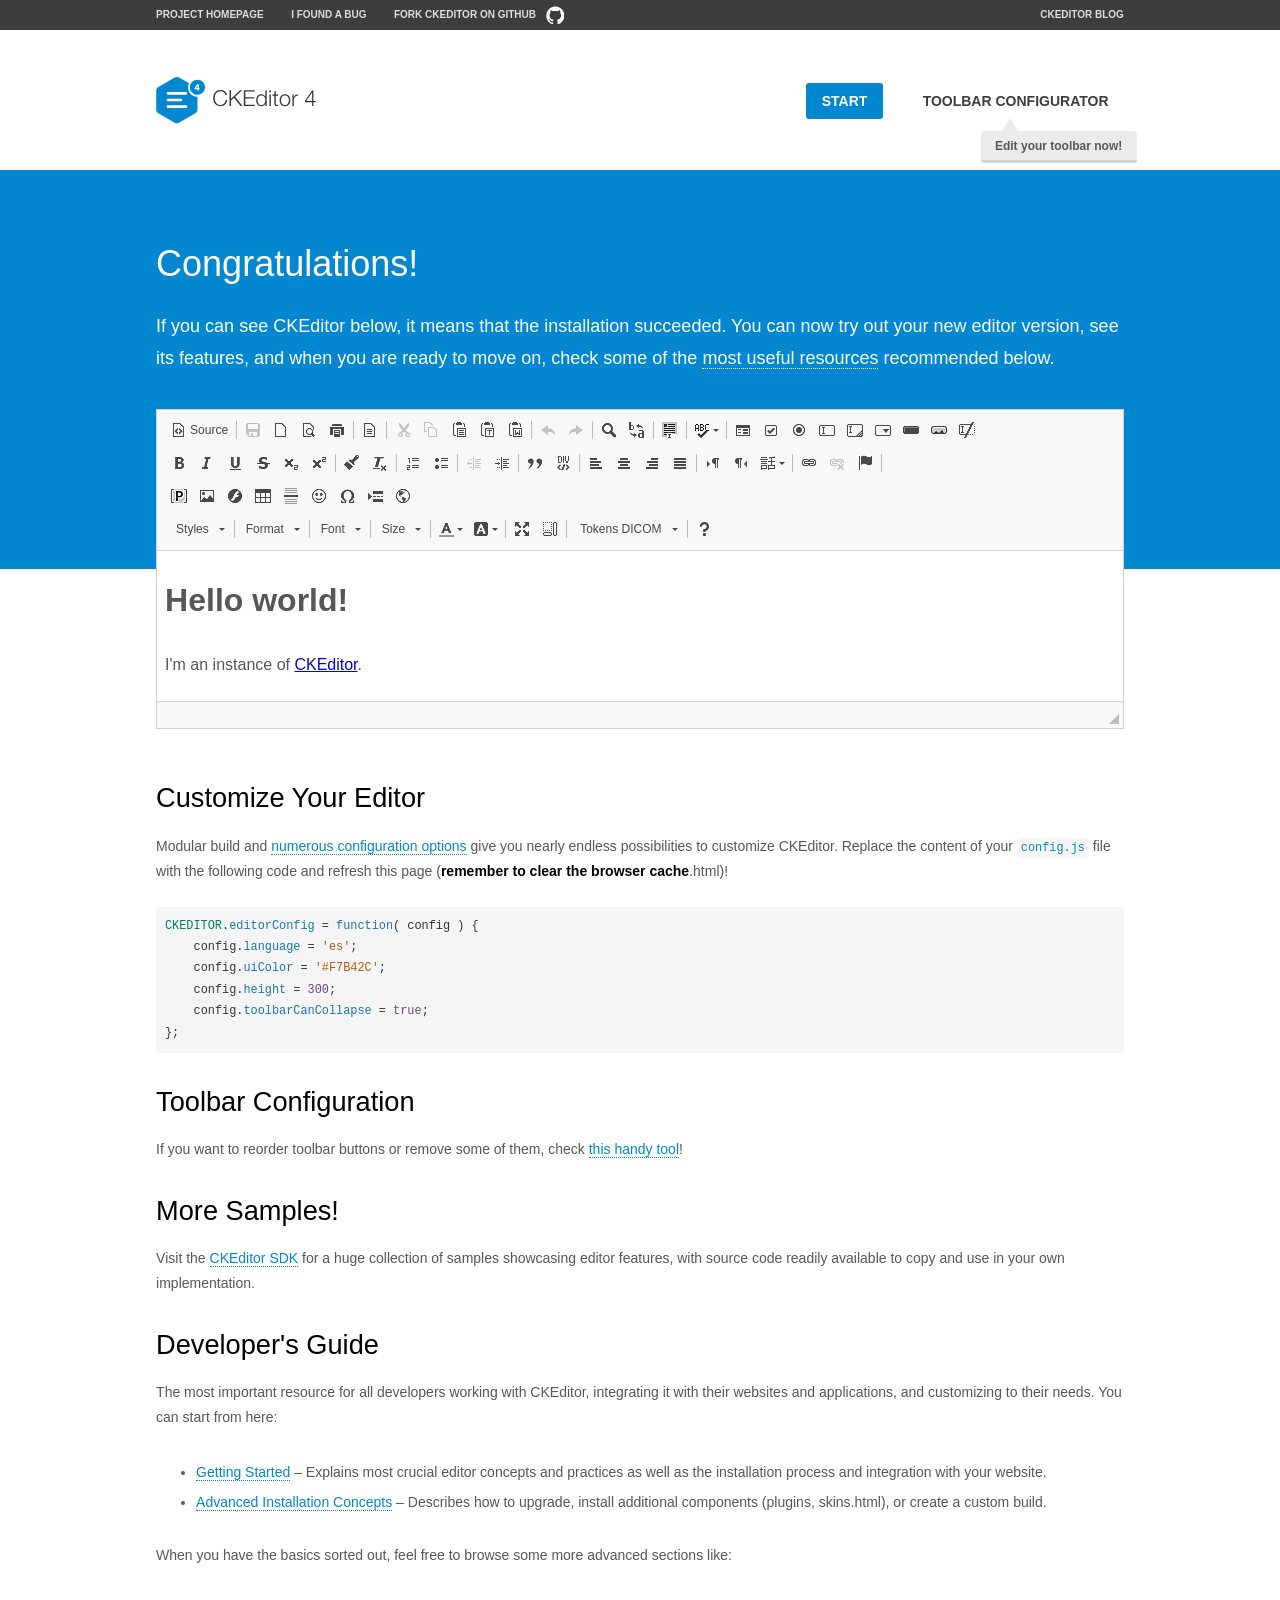
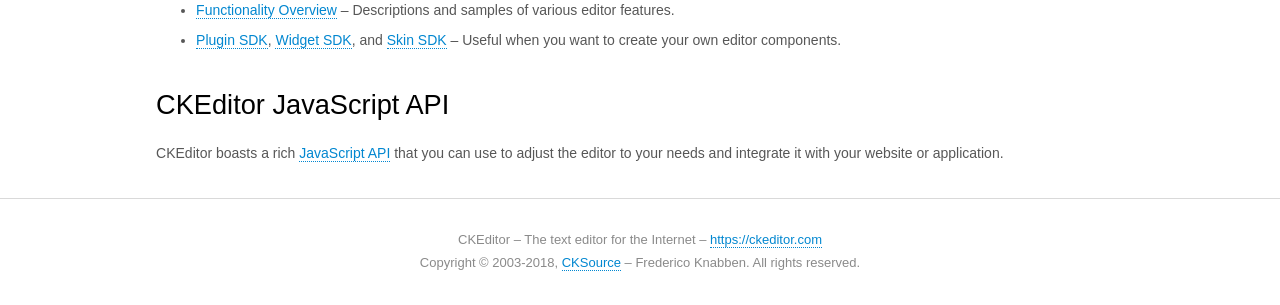
<file: front_ifood/src/assets/ckeditor/samples/index.html>
<!DOCTYPE html>
<html>
<head>
	<meta charset="utf-8">
	<title>CKEditor Sample</title>
	<script src="../ckeditor.js"></script>
	<script src="js/sample.js"></script>
	<link rel="stylesheet" href="css/samples.css">
	<link rel="stylesheet" href="toolbarconfigurator/lib/codemirror/neo.css">
</head>
<body id="main">

<nav class="navigation-a">
	<div class="grid-container">
		<ul class="navigation-a-left grid-width-70">
			<li><a href="https://ckeditor.com/ckeditor-4/">Project Homepage</a></li>
			<li><a href="https://github.com/ckeditor/ckeditor-dev/issues">I found a bug</a></li>
			<li><a href="https://github.com/ckeditor/ckeditor-dev" class="icon-pos-right icon-navigation-a-github">Fork CKEditor on GitHub</a></li>
		</ul>
		<ul class="navigation-a-right grid-width-30">
			<li><a href="https://ckeditor.com/blog/">CKEditor Blog</a></li>
		</ul>
	</div>
</nav>

<header class="header-a">
	<div class="grid-container">
		<h1 class="header-a-logo grid-width-30">
			<a href="index.html"><img src="img/logo.svg" onerror="this.src='img/logo.png'; this.onerror=null;" alt="CKEditor Sample"></a>
		</h1>

		<nav class="navigation-b grid-width-70">
			<ul>
				<li><a href="index.html" class="button-a button-a-background">Start</a></li>
				<li><a href="toolbarconfigurator/index.html" class="button-a">Toolbar configurator <span class="balloon-a balloon-a-nw">Edit your toolbar now!</span></a></li>
			</ul>
		</nav>
	</div>
</header>

<main>
	<div class="adjoined-top">
		<div class="grid-container">
			<div class="content grid-width-100">
				<h1>Congratulations!</h1>
				<p>
					If you can see CKEditor below, it means that the installation succeeded.
					You can now try out your new editor version, see its features, and when you are ready to move on, check some of the <a href="#sample-customize">most useful resources</a> recommended below.
				</p>
			</div>
		</div>
	</div>
	<div class="adjoined-bottom">
		<div class="grid-container">
			<div class="grid-width-100">
				<div id="editor">
					<h1>Hello world!</h1>
					<p>I'm an instance of <a href="https://ckeditor.com">CKEditor</a>.</p>
				</div>
			</div>
		</div>
	</div>

	<div class="grid-container">
		<div class="content grid-width-100">
			<section id="sample-customize">
				<h2>Customize Your Editor</h2>
				<p>Modular build and <a href="https://ckeditor.com/docs/ckeditor4/latest/guide/dev_configuration.html">numerous configuration options</a> give you nearly endless possibilities to customize CKEditor. Replace the content of your <code><a href="../config.js">config.js</a></code> file with the following code and refresh this page (<strong>remember to clear the browser cache</strong>.html)!</p>
		<pre class="cm-s-neo CodeMirror"><code><span style="padding-right: 0.1px;"><span class="cm-variable">CKEDITOR</span>.<span class="cm-property">editorConfig</span> <span class="cm-operator">=</span> <span class="cm-keyword">function</span>( <span class="cm-def">config</span> ) {</span>
<span style="padding-right: 0.1px;"><span class="cm-tab">	</span><span class="cm-variable-2">config</span>.<span class="cm-property">language</span> <span class="cm-operator">=</span> <span class="cm-string">'es'</span>;</span>
<span style="padding-right: 0.1px;"><span class="cm-tab">	</span><span class="cm-variable-2">config</span>.<span class="cm-property">uiColor</span> <span class="cm-operator">=</span> <span class="cm-string">'#F7B42C'</span>;</span>
<span style="padding-right: 0.1px;"><span class="cm-tab">	</span><span class="cm-variable-2">config</span>.<span class="cm-property">height</span> <span class="cm-operator">=</span> <span class="cm-number">300</span>;</span>
<span style="padding-right: 0.1px;"><span class="cm-tab">	</span><span class="cm-variable-2">config</span>.<span class="cm-property">toolbarCanCollapse</span> <span class="cm-operator">=</span> <span class="cm-atom">true</span>;</span>
<span style="padding-right: 0.1px;">};</span></code></pre>
			</section>

			<section>
				<h2>Toolbar Configuration</h2>
				<p>If you want to reorder toolbar buttons or remove some of them, check <a href="toolbarconfigurator/index.html">this handy tool</a>!</p>
			</section>

			<section>
				<h2>More Samples!</h2>
				<p>Visit the <a href="https://sdk.ckeditor.com">CKEditor SDK</a> for a huge collection of samples showcasing editor features, with source code readily available to copy and use in your own implementation.</p>
			</section>

			<section>
				<h2>Developer's Guide</h2>
				<p>The most important resource for all developers working with CKEditor, integrating it with their websites and applications, and customizing to their needs. You can start from here:</p>
				<ul>
					<li><a href="https://ckeditor.com/docs/ckeditor4/latest/guide/dev_installation.html">Getting Started</a> &ndash; Explains most crucial editor concepts and practices as well as the installation process and integration with your website.</li>
					<li><a href="https://ckeditor.com/docs/ckeditor4/latest/guide/dev_advanced_installation.html">Advanced Installation Concepts</a> &ndash; Describes how to upgrade, install additional components (plugins, skins.html), or create a custom build.</li>
				</ul>
					<p>When you have the basics sorted out, feel free to browse some more advanced sections like:</p>
				<ul>
					<li><a href="https://ckeditor.com/docs/ckeditor4/latest/guide/dev_features.html">Functionality Overview</a> &ndash; Descriptions and samples of various editor features.</li>
					<li><a href="https://ckeditor.com/docs/ckeditor4/latest/guide/plugin_sdk_intro.html">Plugin SDK</a>, <a href="https://ckeditor.com/docs/ckeditor4/latest/guide/widget_sdk_intro.html">Widget SDK</a>, and <a href="https://ckeditor.com/docs/ckeditor4/latest/guide/skin_sdk_intro.html">Skin SDK</a> &ndash; Useful when you want to create your own editor components.</li>
				</ul>
			</section>

			<section>
				<h2>CKEditor JavaScript API</h2>
				<p>CKEditor boasts a rich <a href="https://ckeditor.com/docs/ckeditor4/latest/api/index.html">JavaScript API</a> that you can use to adjust the editor to your needs and integrate it with your website or application.</p>
			</section>
		</div>
	</div>
</main>

<footer class="footer-a grid-container">
	<div class="grid-container">
		<p class="grid-width-100">
			CKEditor &ndash; The text editor for the Internet &ndash; <a class="samples" href="https://ckeditor.com/">https://ckeditor.com</a>
		</p>
		<p class="grid-width-100" id="copy">
			Copyright &copy; 2003-2018, <a class="samples" href="https://cksource.com/">CKSource</a> &ndash; Frederico Knabben. All rights reserved.
		</p>
	</div>
</footer>
<script>
	initSample();
</script>

</body>
</html>
</file>
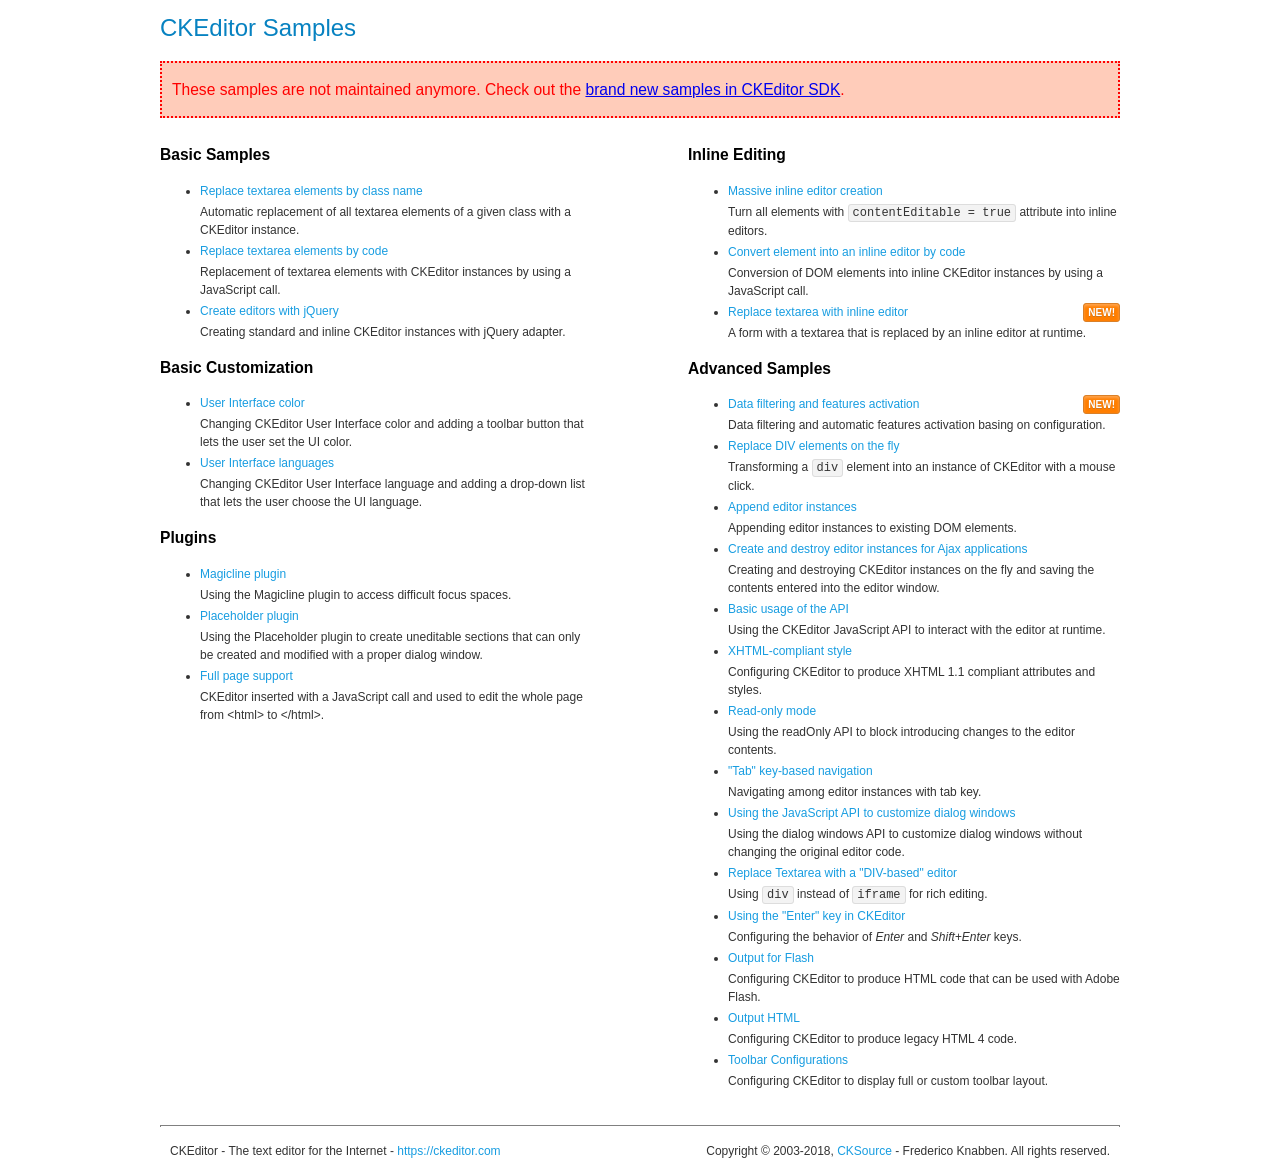
<file: front_ifood/src/assets/ckeditor/samples/old/index.html>
<!DOCTYPE html>
<html>
<head>
	<meta charset="utf-8">
	<title>CKEditor Samples</title>
	<link rel="stylesheet" href="sample.css">
</head>
<body>
	<h1 class="samples">
		CKEditor Samples
	</h1>
	<div class="warning deprecated">
		These samples are not maintained anymore. Check out the <a href="https://sdk.ckeditor.com/">brand new samples in CKEditor SDK</a>.
	</div>
	<div class="twoColumns">
		<div class="twoColumnsLeft">
			<h2 class="samples">
				Basic Samples
			</h2>
			<dl class="samples">
				<dt><a class="samples" href="replacebyclass.html">Replace textarea elements by class name</a></dt>
				<dd>Automatic replacement of all textarea elements of a given class with a CKEditor instance.</dd>

				<dt><a class="samples" href="replacebycode.html">Replace textarea elements by code</a></dt>
				<dd>Replacement of textarea elements with CKEditor instances by using a JavaScript call.</dd>

				<dt><a class="samples" href="jquery.html">Create editors with jQuery</a></dt>
				<dd>Creating standard and inline CKEditor instances with jQuery adapter.</dd>
			</dl>

			<h2 class="samples">
				Basic Customization
			</h2>
			<dl class="samples">
				<dt><a class="samples" href="uicolor.html">User Interface color</a></dt>
				<dd>Changing CKEditor User Interface color and adding a toolbar button that lets the user set the UI color.</dd>

				<dt><a class="samples" href="uilanguages.html">User Interface languages</a></dt>
				<dd>Changing CKEditor User Interface language and adding a drop-down list that lets the user choose the UI language.</dd>
			</dl>


			<h2 class="samples">Plugins</h2>
<dl class="samples">
<dt><a class="samples" href="magicline/magicline.html">Magicline plugin</a></dt>
<dd>Using the Magicline plugin to access difficult focus spaces.</dd>

<dt><a class="samples" href="placeholder/placeholder.html">Placeholder plugin</a></dt>
<dd>Using the Placeholder plugin to create uneditable sections that can only be created and modified with a proper dialog window.</dd>

<dt><a class="samples" href="wysiwygarea/fullpage.html">Full page support</a></dt>
<dd>CKEditor inserted with a JavaScript call and used to edit the whole page from &lt;html&gt; to &lt;/html&gt;.</dd>
</dl>
		</div>
		<div class="twoColumnsRight">
			<h2 class="samples">
				Inline Editing
			</h2>
			<dl class="samples">
				<dt><a class="samples" href="inlineall.html">Massive inline editor creation</a></dt>
				<dd>Turn all elements with <code>contentEditable = true</code> attribute into inline editors.</dd>

				<dt><a class="samples" href="inlinebycode.html">Convert element into an inline editor by code</a></dt>
				<dd>Conversion of DOM elements into inline CKEditor instances by using a JavaScript call.</dd>

				<dt><a class="samples" href="inlinetextarea.html">Replace textarea with inline editor</a> <span class="new">New!</span></dt>
				<dd>A form with a textarea that is replaced by an inline editor at runtime.</dd>


			</dl>

			<h2 class="samples">
				Advanced Samples
			</h2>
			<dl class="samples">
				<dt><a class="samples" href="datafiltering.html">Data filtering and features activation</a> <span class="new">New!</span></dt>
				<dd>Data filtering and automatic features activation basing on configuration.</dd>

				<dt><a class="samples" href="divreplace.html">Replace DIV elements on the fly</a></dt>
				<dd>Transforming a <code>div</code> element into an instance of CKEditor with a mouse click.</dd>

				<dt><a class="samples" href="appendto.html">Append editor instances</a></dt>
				<dd>Appending editor instances to existing DOM elements.</dd>

				<dt><a class="samples" href="ajax.html">Create and destroy editor instances for Ajax applications</a></dt>
				<dd>Creating and destroying CKEditor instances on the fly and saving the contents entered into the editor window.</dd>

				<dt><a class="samples" href="api.html">Basic usage of the API</a></dt>
				<dd>Using the CKEditor JavaScript API to interact with the editor at runtime.</dd>

				<dt><a class="samples" href="xhtmlstyle.html">XHTML-compliant style</a></dt>
				<dd>Configuring CKEditor to produce XHTML 1.1 compliant attributes and styles.</dd>

				<dt><a class="samples" href="readonly.html">Read-only mode</a></dt>
				<dd>Using the readOnly API to block introducing changes to the editor contents.</dd>

				<dt><a class="samples" href="tabindex.html">"Tab" key-based navigation</a></dt>
				<dd>Navigating among editor instances with tab key.</dd>



<dt><a class="samples" href="dialog/dialog.html">Using the JavaScript API to customize dialog windows</a></dt>
<dd>Using the dialog windows API to customize dialog windows without changing the original editor code.</dd>

<dt><a class="samples" href="divarea/divarea.html">Replace Textarea with a &quot;DIV-based&quot; editor</a></dt>
<dd>Using <code>div</code> instead of <code>iframe</code> for rich editing.</dd>

<dt><a class="samples" href="enterkey/enterkey.html">Using the &quot;Enter&quot; key in CKEditor</a></dt>
<dd>Configuring the behavior of <em>Enter</em> and <em>Shift+Enter</em> keys.</dd>

<dt><a class="samples" href="htmlwriter/outputforflash.html">Output for Flash</a></dt>
<dd>Configuring CKEditor to produce HTML code that can be used with Adobe Flash.</dd>

<dt><a class="samples" href="htmlwriter/outputhtml.html">Output HTML</a></dt>
<dd>Configuring CKEditor to produce legacy HTML 4 code.</dd>

<dt><a class="samples" href="toolbar/toolbar.html">Toolbar Configurations</a></dt>
<dd>Configuring CKEditor to display full or custom toolbar layout.</dd>

			</dl>
		</div>
	</div>
	<div id="footer">
		<hr>
		<p>
			CKEditor - The text editor for the Internet - <a class="samples" href="https://ckeditor.com/">https://ckeditor.com</a>
		</p>
		<p id="copy">
			Copyright &copy; 2003-2018, <a class="samples" href="https://cksource.com/">CKSource</a> - Frederico Knabben. All rights reserved.
		</p>
	</div>
</body>
</html>
</file>
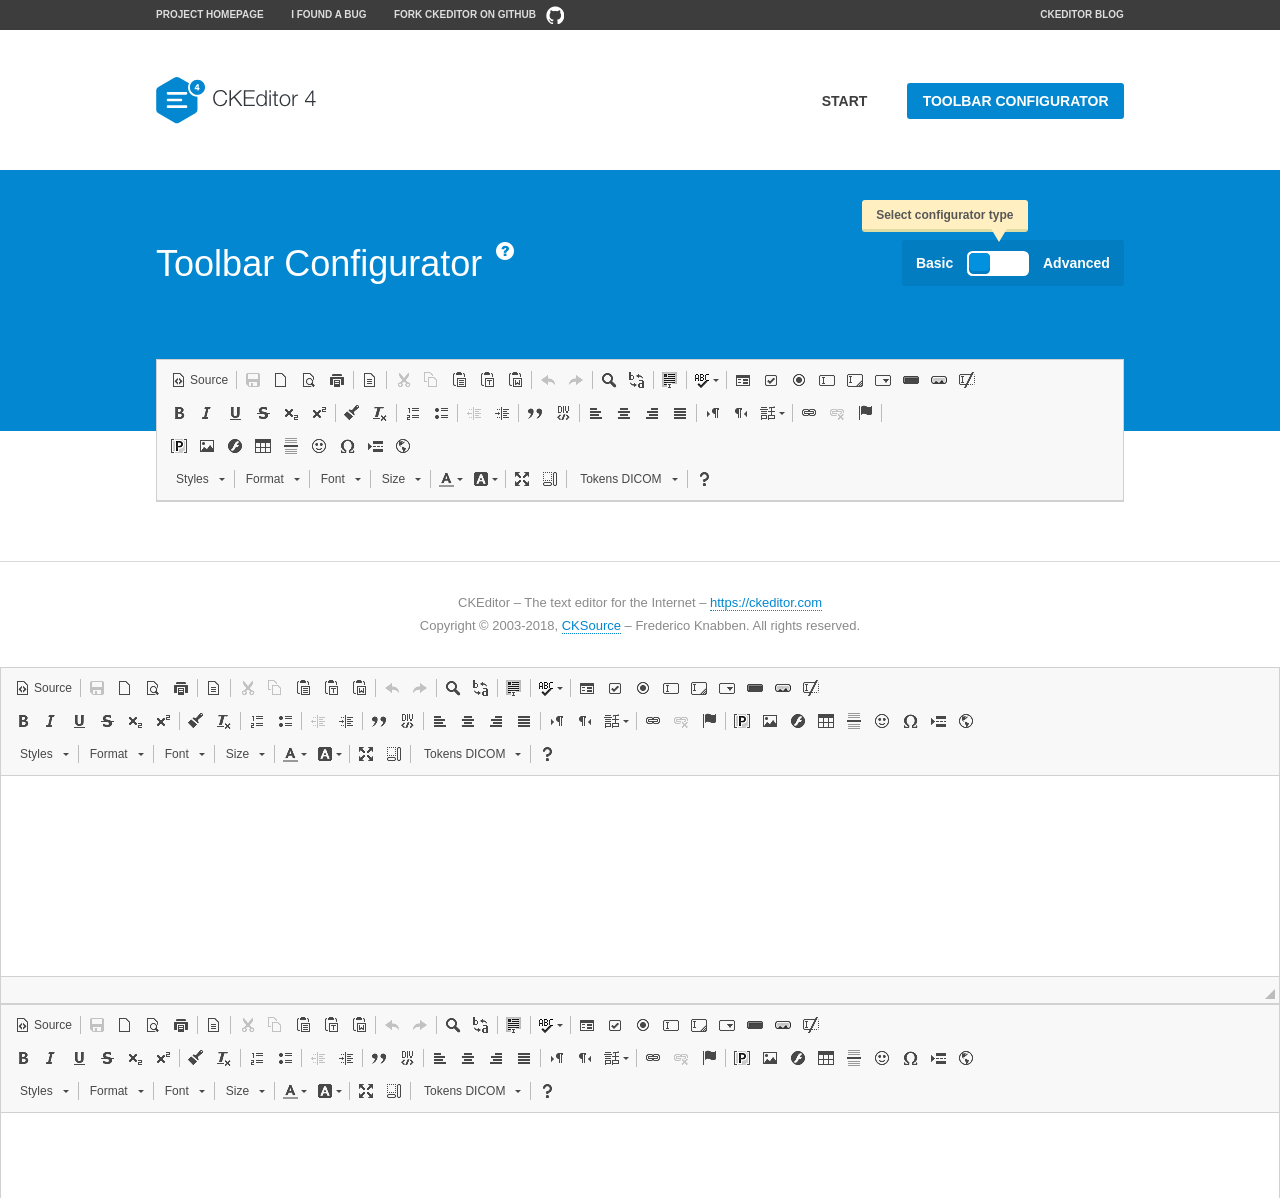
<file: front_ifood/src/assets/ckeditor/samples/toolbarconfigurator/index.html>
<!DOCTYPE html>
<!--[if IE 8]><html class="ie8"><![endif]-->
<!--[if gt IE 8]><html><![endif]-->
<!--[if !IE]><!--><html><!--<![endif]-->
<head>
	<meta charset="utf-8">
	<title>Toolbar Configurator</title>
	<script src="../../ckeditor.js"></script>
	<script>
		if ( CKEDITOR.env.ie && CKEDITOR.env.version < 9 )
			CKEDITOR.tools.enableHtml5Elements( document );
	</script>
	<link rel="stylesheet" href="lib/codemirror/codemirror.css">
	<link rel="stylesheet" href="lib/codemirror/show-hint.css">
	<link rel="stylesheet" href="lib/codemirror/neo.css">
	<link rel="stylesheet" href="css/fontello.css">
	<link rel="stylesheet" href="../css/samples.css">
</head>
<body id="toolbar">

<nav class="navigation-a">
	<div class="grid-container">
		<ul class="navigation-a-left grid-width-70">
			<li><a href="https://ckeditor.com/ckeditor-4/">Project Homepage</a></li>
			<li><a href="https://github.com/ckeditor/ckeditor-dev/issues">I found a bug</a></li>
			<li><a href="https://github.com/ckeditor/ckeditor-dev" class="icon-pos-right icon-navigation-a-github">Fork CKEditor on GitHub</a></li>
		</ul>
		<ul class="navigation-a-right grid-width-30">
			<li><a href="https://ckeditor.com/blog/">CKEditor Blog</a></li>
		</ul>
	</div>
</nav>

<header class="header-a">
	<div class="grid-container">
		<h1 class="header-a-logo grid-width-30">
			<a href="../index.html"><img src="../img/logo.svg" onerror="this.src='../img/logo.png'; this.onerror=null;" alt="CKEditor Logo"></a>
		</h1>
		<nav class="navigation-b grid-width-70">
			<ul>
				<li><a href="../index.html"  class="button-a">Start</a></li>
				<li><a href="index.html"  class="button-a button-a-background">Toolbar configurator</a></li>
			</ul>
		</nav>
	</div>
</header>

<main>
	<div class="adjoined-top">
		<div class="grid-container">
			<div class="content grid-width-100">
				<div class="grid-container-nested">
					<h1 class="grid-width-60">
						Toolbar Configurator
						<a href="#help-content" type="button" title="Configurator help" id="help" class="button-a button-a-background button-a-no-text icon-pos-left icon-question-mark">Help</a>
					</h1>

					<div class="grid-width-40 grid-switch-magic">
						<div class="switch">
							<span class="balloon-a balloon-a-se">Select configurator type</span>
							<input type="radio" name="radio" data-num="1" id="radio-basic" />
							<input type="radio" name="radio" data-num="2" id="radio-advanced" />
							<label data-for="1" for="radio-basic">Basic</label>
							<span class="switch-inner">
								<span class="handler"></span>
							</span>
							<label data-for="2" for="radio-advanced">Advanced</label>
						</div>
					</div>
				</div>
			</div>
		</div>
	</div>
	<div class="adjoined-bottom">
		<div class="grid-container">
			<div class="grid-width-100">
				<div class="editors-container">
					<div id="editor-basic"></div>
					<div id="editor-advanced"></div>
				</div>
			</div>
		</div>
	</div>

	<div class="grid-container configurator">
		<div class="content grid-width-100">
			<div class="configurator">
				<div>
					<div id="toolbarModifierWrapper"></div>
				</div>
			</div>
		</div>
	</div>

	<div id="help-content">
		<div class="grid-container">
			<div class="grid-width-100">
				<h2>What Am I Doing Here?</h2>

				<div class="grid-container grid-container-nested">
					<div class="basic">
						<div class="grid-width-50">
							<p>Arrange <a href="https://ckeditor.com/docs/ckeditor4/latest/api/CKEDITOR_config.html#cfg-toolbarGroups">toolbar groups</a>, toggle <a href="https://ckeditor.com/docs/ckeditor4/latest/api/CKEDITOR_config.html#cfg-removeButtons">button visibility</a> according to your needs and get your toolbar configuration.</p>
							<p>You can replace the content of the <a href="../../config.js"><code>config.js</code></a> file with the generated configuration. If you already set some configuration options you will need to merge both configurations.</p>
						</div>
						<div class="grid-width-50">
							<p>Read more about different ways of <a href="https://ckeditor.com/docs/ckeditor4/latest/guide/dev_configuration.html">setting configuration</a> and do not forget about <strong>clearing browser cache</strong>.</p>
							<p>Arranging toolbar groups is the recommended way of configuring the toolbar, but if you need more freedom you can use the <a href="#advanced">advanced configurator</a>.</p>
						</div>
					</div>
					<div class="advanced" style="display: none;">
						<div class="grid-width-50">
							<p>With this code editor you can edit your <a href="https://ckeditor.com/docs/ckeditor4/latest/api/CKEDITOR_config.html#cfg-toolbar">toolbar configuration</a> live.</p>
							<p>You can replace the content of the <a href="../../config.js"><code>config.js</code></a> file with the generated configuration. If you already set some configuration options you will need to merge both configurations.</p>
						</div>
						<div class="grid-width-50">
							<p>Read more about different ways of <a href="https://ckeditor.com/docs/ckeditor4/latest/guide/dev_configuration.html">setting configuration</a> and do not forget about <strong>clearing browser cache</strong>.</p>
						</div>
					</div>
				</div>

				<p class="grid-container grid-container-nested">
					<button type="button" class="help-content-close grid-width-100 button-a button-a-background">Got it. Let's play!</button>
				</p>
			</div>
		</div>
	</div>
</main>

<footer class="footer-a grid-container">
	<p class="grid-width-100">
		CKEditor &ndash; The text editor for the Internet &ndash; <a class="samples" href="https://ckeditor.com/">https://ckeditor.com</a>
	</p>
	<p class="grid-width-100" id="copy">
		Copyright &copy; 2003-2018, <a class="samples" href="https://cksource.com/">CKSource</a> &ndash; Frederico Knabben. All rights reserved.
	</p>
</footer>

<script src="lib/codemirror/codemirror.js"></script>
<script src="lib/codemirror/javascript.js"></script>
<script src="lib/codemirror/show-hint.js"></script>

<script src="js/fulltoolbareditor.js"></script>
<script src="js/abstracttoolbarmodifier.js"></script>
<script src="js/toolbarmodifier.js"></script>
<script src="js/toolbartextmodifier.js"></script>
<script src="../js/sf.js"></script>

<script>
	( function() {
		'use strict';

		var mode = ( window.location.hash.substr( 1 ) === 'advanced' ) ? 'advanced' : 'basic',
			configuratorSection = CKEDITOR.document.findOne( 'main > .grid-container.configurator' ),
			basicInstruction = CKEDITOR.document.findOne( '#help-content .basic' ),
			advancedInstruction = CKEDITOR.document.findOne( '#help-content .advanced' ),

			// Configurator mode switcher.
			modeSwitchBasic = CKEDITOR.document.getById( 'radio-basic' ),
			modeSwitchAdvanced = CKEDITOR.document.getById( 'radio-advanced' );

		// Initial setup
		function updateSwitcher() {
			if ( mode === 'advanced' ) {
				modeSwitchAdvanced.$.checked = true;
			} else {
				modeSwitchBasic.$.checked = true;
			}
		}

		updateSwitcher();

		CKEDITOR.document.getWindow().on( 'hashchange', function( e ) {
			var hash = window.location.hash.substr( 1 );
			if ( !( hash === 'advanced' || hash === 'basic' ) ) {
				return;
			}
			mode = hash;
			onToolbarsDone( mode );
		} );

		CKEDITOR.document.getWindow().on( 'resize', function() {
			updateToolbar( ( mode === 'basic' ? toolbarModifier : toolbarTextModifier )[ 'editorInstance' ] );
		} );

		function onRefresh( modifier ) {
			modifier = modifier || this;

			if ( mode === 'basic' && modifier instanceof ToolbarConfigurator.ToolbarTextModifier ) {
				return;
			}

			// CodeMirror container becomes visible, so we need to refresh and to avoid rendering problems.
			if ( mode === 'advanced' && modifier instanceof ToolbarConfigurator.ToolbarTextModifier ) {
				modifier.codeContainer.refresh();
			}

			updateToolbar( modifier.editorInstance );
		}

		function updateToolbar( editor ) {
			var editorContainer = editor.container;

			// Not always editor is loaded.
			if ( !editorContainer ) {
				return;
			}

			var displayStyle = editorContainer.getStyle( 'display' );

			editorContainer.setStyle( 'display', 'block' );

			var newHeight = editorContainer.getSize( 'height' );

			var newMarginTop = parseInt( editorContainer.getComputedStyle( 'margin-top' ), 10 );
			newMarginTop = ( isNaN( newMarginTop ) ? 0 : Number( newMarginTop ) );

			var newMarginBottom = parseInt( editorContainer.getComputedStyle( 'margin-bottom' ), 10 );
			newMarginBottom = ( isNaN( newMarginBottom ) ? 0 : Number( newMarginBottom ) );

			var result = newHeight + newMarginTop + newMarginBottom;

			editorContainer.setStyle( 'display', displayStyle );

			editor.container.getAscendant( 'div' ).setStyle( 'height', result + 'px' );
		}

		var toolbarModifier = new ToolbarConfigurator.ToolbarModifier( 'editor-basic' );

		var done = 0;
		toolbarModifier.init( onToolbarInit );
		toolbarModifier.onRefresh = onRefresh;

		CKEDITOR.document.getById( 'toolbarModifierWrapper' ).append( toolbarModifier.mainContainer );

		var toolbarTextModifier = new ToolbarConfigurator.ToolbarTextModifier( 'editor-advanced' );
		toolbarTextModifier.init( onToolbarInit );
		toolbarTextModifier.onRefresh = onRefresh;

		function onToolbarInit() {
			if ( ++done === 2 ) {
				onToolbarsDone();

				positionSticky.watch( CKEDITOR.document.findOne( '.toolbar' ), function() {
					return mode === 'advanced';
				} );
			}
		}

		function onToolbarsDone() {
			if ( mode === 'basic' ) {
				toggleModeBasic( false );
			} else {
				toggleModeAdvanced( false );
			}

			updateSwitcher();

			setTimeout( function() {
				CKEDITOR.document.findOne( '.editors-container' ).addClass( 'active' );
				CKEDITOR.document.findOne( '#toolbarModifierWrapper' ).addClass( 'active' );
			}, 200 );
		}

		CKEDITOR.document.getById( 'toolbarModifierWrapper' ).append( toolbarTextModifier.mainContainer );

		function toogleModeSwitch( onElement, offElement, onModifier, offModifier ) {
			onElement.addClass( 'fancy-button-active' );
			offElement.removeClass( 'fancy-button-active' );

			onModifier.showUI();
			offModifier.hideUI();
		}

		function toggleModeBasic( callOnRefresh ) {
			callOnRefresh = ( callOnRefresh !== false );
			mode = 'basic';
			window.location.hash = '#basic';
			toogleModeSwitch( modeSwitchBasic, modeSwitchAdvanced, toolbarModifier, toolbarTextModifier );

			configuratorSection.removeClass( 'freed-width' );
			basicInstruction.show();
			advancedInstruction.hide();

			callOnRefresh && onRefresh( toolbarModifier );
		}

		function toggleModeAdvanced( callOnRefresh ) {
			callOnRefresh = ( callOnRefresh !== false );
			mode = 'advanced';
			window.location.hash = '#advanced';
			toogleModeSwitch( modeSwitchAdvanced, modeSwitchBasic, toolbarTextModifier, toolbarModifier );

			configuratorSection.addClass( 'freed-width' );
			advancedInstruction.show();
			basicInstruction.hide();

			callOnRefresh && onRefresh( toolbarTextModifier );
		}

		modeSwitchBasic.on( 'click', toggleModeBasic );
		modeSwitchAdvanced.on( 'click', toggleModeAdvanced );

		//
		// Position:sticky for the toolbar.
		//

		// Will make elements behave like they were styled with position:sticky.
		var positionSticky = {
			// Store object: {
			// 		element: CKEDITOR.dom.element, // Element which will float.
			// 		placeholder: CKEDITOR.dom.element, // Placeholder which is place to prevent page bounce.
			// 		isFixed: boolean // Whether element float now.
			// }
			watched: [],

			active: [],

			staticContainer: null,

			init: function() {
				var element = CKEDITOR.dom.element.createFromHtml(
					'<div class="staticContainer">' +
						'<div class="grid-container" >' +
							'<div class="grid-width-100">' +
								'<div class="inner"></div>' +
							'</div>' +
						'</div>' +
					'</div>' );

				this.staticContainer = element.findOne( '.inner' );

				CKEDITOR.document.getBody().append( element );
			},

			watch: function( element, preventFunc ) {
				this.watched.push( {
					element: element,
					placeholder: new CKEDITOR.dom.element( 'div' ),
					isFixed: false,
					preventFunc: preventFunc
				} );
			},

			checkAll: function() {
				for ( var i = 0; i < this.watched.length; i++ ) {
					this.check( this.watched[ i ] );
				}
			},

			check: function( element ) {
				var isFixed = element.isFixed;
				var shouldBeFixed = this.shouldBeFixed( element );

				// Nothing to be done.
				if ( isFixed === shouldBeFixed ) {
					return;
				}

				var placeholder = element.placeholder;

				if ( isFixed ) {
					// Unfixing.

					element.element.insertBefore( placeholder );
					placeholder.remove();

					element.element.removeStyle( 'margin' );

					this.active.splice( CKEDITOR.tools.indexOf( this.active, element ), 1 );

				} else {
					// Fixing.
					placeholder.setStyle( 'width', element.element.getSize( 'width' ) + 'px' );
					placeholder.setStyle( 'height', element.element.getSize( 'height' ) + 'px' );
					placeholder.setStyle( 'margin-bottom', element.element.getComputedStyle( 'margin-bottom' ) );
					placeholder.setStyle( 'display', element.element.getComputedStyle( 'display' ) );
					placeholder.insertAfter( element.element );

					this.staticContainer.append( element.element );

					this.active.push( element );
				}

				element.isFixed = !element.isFixed;
			},

			shouldBeFixed: function( element ) {
				if ( element.preventFunc && element.preventFunc() ) {
					return false;
				}

				// If element is already fixed we are checking it's placeholder.
				var related = ( element.isFixed ? element.placeholder : element.element ),
					clientRect = related.$.getBoundingClientRect(),
					staticHeight = this.staticContainer.getSize('height' ),
					elemHeight = element.element.getSize( 'height' );

				if ( element.isFixed ) {
					return ( clientRect.top + elemHeight < staticHeight );
				} else {
					return ( clientRect.top < staticHeight );
				}
			}
		};

		positionSticky.init();

		CKEDITOR.document.getWindow().on( 'scroll',
			new CKEDITOR.tools.eventsBuffer( 100, positionSticky.checkAll, positionSticky ).input
		);

		// Make the toolbar sticky.
		positionSticky.watch( CKEDITOR.document.findOne( '.editors-container' ) );

		// Help button and help-content.
		( function() {
			var helpButton = CKEDITOR.document.getById( 'help' ),
				helpContent = CKEDITOR.document.getById( 'help-content' );

			// Don't show help button on IE8 because it's unsupported by Pico Modal.
			if ( CKEDITOR.env.ie && CKEDITOR.env.version == 8 ) {
				helpButton.hide();
			} else {
				// Display help modal when the button is clicked.
				helpButton.on( 'click', function( evt ) {
					SF.modal( {
						// Clone modal content from DOM.
						content: helpContent.getHtml(),

						afterCreate: function( modal ) {
							// Enable modal content button to close the modal.
							new CKEDITOR.dom.element( modal.modalElem() ).findOne( '.help-content-close' ).once( 'click', modal.close );
						}
					} ).show();
				} );
			}
		} )();
	} )();
</script>
</body>
</html>
</file>
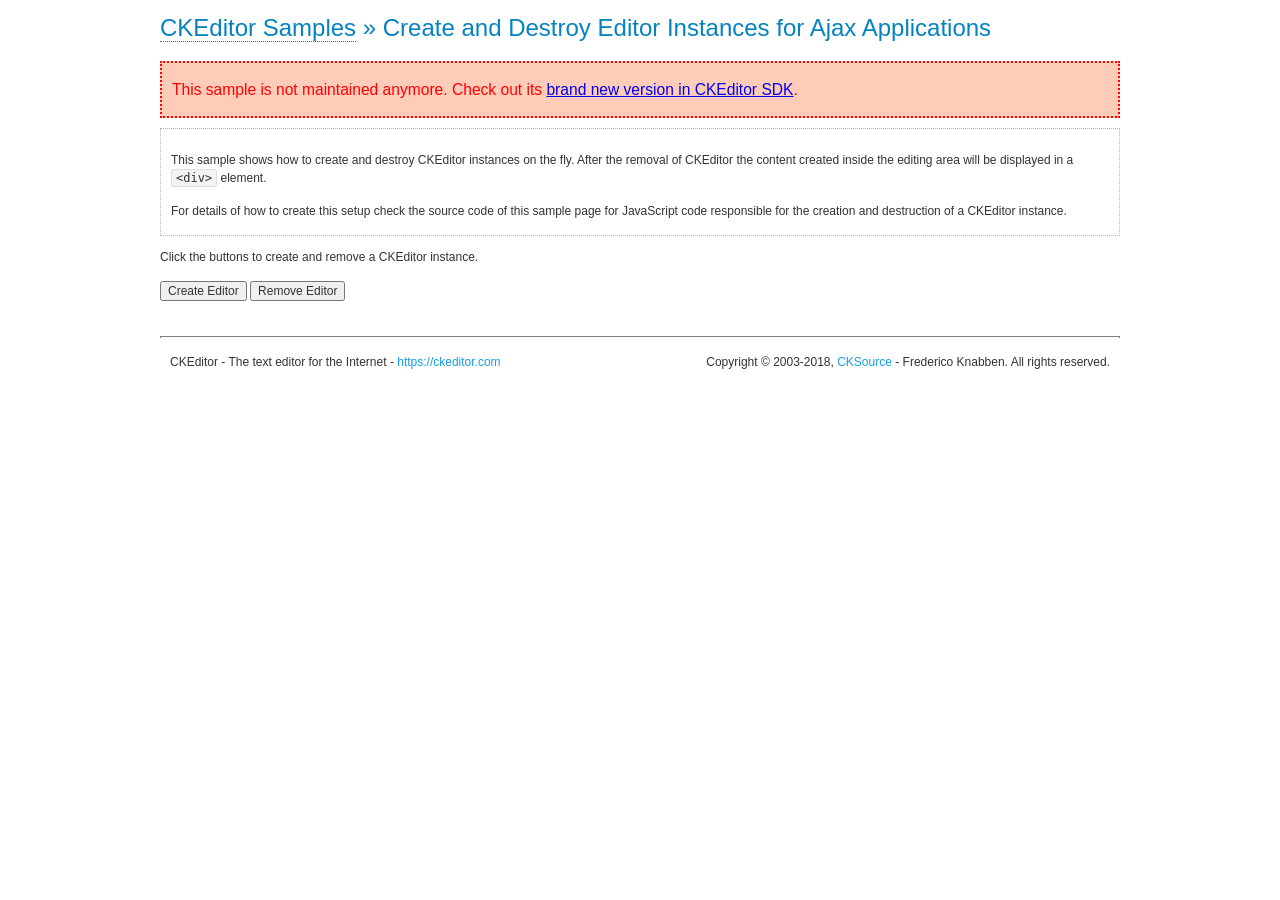
<file: front_ifood/src/assets/ckeditor/samples/old/ajax.html>
<!DOCTYPE html>
<html>
<head>
	<meta charset="utf-8">
	<title>Ajax &mdash; CKEditor Sample</title>
	<script src="../../ckeditor.js"></script>
	<link rel="stylesheet" href="sample.css">
	<script>

		var editor, html = '';

		function createEditor() {
			if ( editor )
				return;

			// Create a new editor inside the <div id="editor">, setting its value to html
			var config = {};
			editor = CKEDITOR.appendTo( 'editor', config, html );
		}

		function removeEditor() {
			if ( !editor )
				return;

			// Retrieve the editor contents. In an Ajax application, this data would be
			// sent to the server or used in any other way.
			document.getElementById( 'editorcontents' ).innerHTML = html = editor.getData();
			document.getElementById( 'contents' ).style.display = '';

			// Destroy the editor.
			editor.destroy();
			editor = null;
		}

	</script>
</head>
<body>
	<h1 class="samples">
		<a href="index.html">CKEditor Samples</a> &raquo; Create and Destroy Editor Instances for Ajax Applications
	</h1>
	<div class="warning deprecated">
		This sample is not maintained anymore. Check out its <a href="https://sdk.ckeditor.com/samples/saveajax.html">brand new version in CKEditor SDK</a>.
	</div>
	<div class="description">
		<p>
			This sample shows how to create and destroy CKEditor instances on the fly. After the removal of CKEditor the content created inside the editing
			area will be displayed in a <code>&lt;div&gt;</code> element.
		</p>
		<p>
			For details of how to create this setup check the source code of this sample page
			for JavaScript code responsible for the creation and destruction of a CKEditor instance.
		</p>
	</div>
	<p>Click the buttons to create and remove a CKEditor instance.</p>
	<p>
		<input onclick="createEditor();" type="button" value="Create Editor">
		<input onclick="removeEditor();" type="button" value="Remove Editor">
	</p>
	<!-- This div will hold the editor. -->
	<div id="editor">
	</div>
	<div id="contents" style="display: none">
		<p>
			Edited Contents:
		</p>
		<!-- This div will be used to display the editor contents. -->
		<div id="editorcontents">
		</div>
	</div>
	<div id="footer">
		<hr>
		<p>
			CKEditor - The text editor for the Internet - <a class="samples" href="https://ckeditor.com/">https://ckeditor.com</a>
		</p>
		<p id="copy">
			Copyright &copy; 2003-2018, <a class="samples" href="https://cksource.com/">CKSource</a> - Frederico
			Knabben. All rights reserved.
		</p>
	</div>
</body>
</html>
</file>
<file: front_ifood/src/assets/ckeditor/samples/css/samples.css>
@media (max-width: 900px) {
  .global-is-mobile-hidden {
    display: none !important;
  }
}
article,
aside,
details,
figcaption,
figure,
footer,
header,
hgroup,
main,
menu,
nav,
section {
  display: block;
}
body,
html {
  margin: 0;
  padding: 0;
  font: 16px / 1.8 Arial, 'Helvetica Neue', Helvetica, sans-serif;
  font-weight: 300;
  color: #575757;
}
.grid-width-10 {
  width: 10%;
}
.grid-width-20 {
  width: 20%;
}
.grid-width-30 {
  width: 30%;
}
.grid-width-40 {
  width: 40%;
}
.grid-width-50 {
  width: 50%;
}
.grid-width-60 {
  width: 60%;
}
.grid-width-70 {
  width: 70%;
}
.grid-width-80 {
  width: 80%;
}
.grid-width-90 {
  width: 90%;
}
.grid-width-100 {
  width: 100%;
}
@media (max-width: 900px) {
  .grid-width-10,
  .grid-width-20,
  .grid-width-30,
  .grid-width-40,
  .grid-width-50,
  .grid-width-60,
  .grid-width-70,
  .grid-width-80,
  .grid-width-90,
  .grid-width-100 {
    width: 100%;
  }
}
*[class*="grid-width"] {
  -webkit-box-sizing: border-box;
  -moz-box-sizing: border-box;
  box-sizing: border-box;
  padding-left: 4%;
  padding-right: 4%;
  float: left;
}
*[class*="grid-width"]:after,
.grid-container:after,
*[class*="grid-width"]:before,
.grid-container:before {
  content: '';
  display: block;
  overflow: hidden;
  visibility: hidden;
  font-size: 0;
  line-height: 0;
  width: 0;
  height: 0;
}
*[class*="grid-width"]:after,
.grid-container:after {
  clear: both;
}
.grid-container {
  -webkit-box-sizing: border-box;
  -moz-box-sizing: border-box;
  box-sizing: border-box;
  margin-left: auto;
  margin-right: auto;
}
.grid-container-nested *[class*="grid-width"]:first-child {
  padding-left: 0;
}
.grid-container-nested *[class*="grid-width"]:last-child {
  padding-right: 0;
}
@media (max-width: 900px) {
  .grid-container-nested *[class*="grid-width"]:first-child {
    padding-left: 4%;
  }
  .grid-container-nested *[class*="grid-width"]:last-child {
    padding-right: 4%;
  }
}
.header-a {
  min-height: 140px;
  overflow: hidden;
}
.header-a .header-a-logo {
  margin: 40px 0 0;
}
@media (max-width: 900px) {
  .header-a .header-a-logo {
    text-align: center;
  }
}
.header-a .header-a-logo img {
  border: transparent;
}
.navigation-a {
  height: 30px;
  background: #3D3D3D;
  position: absolute;
  left: 0;
  right: 0;
  top: 0;
  padding: 0;
  overflow: hidden;
}
@media (max-width: 900px) {
  .navigation-a {
    text-align: center;
  }
}
.navigation-a ul {
  list-style: none;
  margin: 0;
  overflow: hidden;
}
.navigation-a ul li,
.navigation-a ul li a {
  display: inline-block;
}
@media (max-width: 900px) {
  .navigation-a ul {
    width: auto;
    text-overflow: ellipsis;
    white-space: nowrap;
    display: inline-block;
    float: none;
  }
  .navigation-a ul:before,
  .navigation-a ul:after {
    display: none;
  }
}
.navigation-a ul.navigation-a-left {
  text-align: left;
}
@media (max-width: 900px) {
  .navigation-a ul.navigation-a-left {
    padding-right: 0;
  }
}
.navigation-a ul.navigation-a-right {
  text-align: right;
}
@media (max-width: 900px) {
  .navigation-a ul.navigation-a-right {
    padding-left: 23px;
  }
}
.navigation-a ul li + li {
  margin-left: 23px;
}
.navigation-a ul li a {
  font-size: 10px;
  font-size: 0.625rem;
  line-height: 18px;
  line-height: 1.13rem;
  line-height: 30px;
  float: left;
  color: #ddd;
  font-weight: bold;
  text-decoration: none;
  text-transform: uppercase;
}
.navigation-a ul li a:hover {
  cursor: pointer;
  color: #fff;
}
.icon-navigation-a-github:before,
.icon-navigation-a-github:after {
  background-image: url("[data-uri]");
}
.navigation-b {
  text-align: right;
  margin: 52px 0 0;
  overflow: visible;
}
@media (max-width: 900px) {
  .navigation-b {
    text-align: center;
    margin-top: 20px;
    padding: 0;
  }
}
.navigation-b ul {
  padding: 0;
  list-style: none;
  margin: 0;
  overflow: visible;
}
.navigation-b ul li,
.navigation-b ul li a {
  display: inline-block;
}
@media (max-width: 900px) {
  .navigation-b ul {
    display: table;
    width: 100%;
    padding-bottom: 1.5em;
  }
}
@media (max-width: 900px) {
  .navigation-b ul li {
    display: table-row;
  }
}
.navigation-b ul li + li {
  margin-left: 20px;
}
@media (max-width: 900px) {
  .navigation-b ul li + li {
    margin-left: 0;
  }
}
.navigation-b ul li a {
  -webkit-box-sizing: border-box;
  -moz-box-sizing: border-box;
  box-sizing: border-box;
  text-transform: uppercase;
  text-decoration: none;
  outline: none;
}
@media (max-width: 900px) {
  .navigation-b ul li a {
    width: 100%;
    -webkit-border-radius: 0;
    -webkit-background-clip: padding-box;
    -moz-border-radius: 0;
    -moz-background-clip: padding;
    border-radius: 0;
    background-clip: padding-box;
  }
}
.footer-a {
  font-size: 13px;
  font-size: 0.8125rem;
  line-height: 23.4px;
  line-height: 1.46rem;
  padding-top: 2.25em;
  padding-bottom: 2.25em;
  overflow: hidden;
  color: #8a8a8a;
}
.footer-a a {
  color: #0287D0;
  text-decoration: none;
  border-bottom: 1px dotted #0287D0;
}
.footer-a a:hover {
  color: #0277b7;
}
.footer-a p {
  margin: 0;
  display: inline-block;
  text-align: center;
}
.content {
  font-size: 14px;
  font-size: 0.875rem;
  line-height: 25.2px;
  line-height: 1.57rem;
  overflow: hidden;
  padding-top: 1.5em;
  padding-bottom: 1.5em;
}
.content p {
  margin: 0.75em 0;
}
.content ul,
.content ol,
.content pre,
.content blockquote,
.content textarea:not([class^="cke"]),
.content .cke {
  margin: 1.875em 0;
}
.content code,
.content kbd {
  -webkit-border-radius: 3px;
  -webkit-background-clip: padding-box;
  -moz-border-radius: 3px;
  -moz-background-clip: padding;
  border-radius: 3px;
  background-clip: padding-box;
  padding: 3px 4px;
}
.content pre,
.content code,
.content kbd,
.content blockquote {
  background: #f5f5f5;
}
.content blockquote,
.content pre {
  background: none;
  border-left: 4px solid #0287D0;
  padding: 1.5em 2.25em;
}
.content p a,
.content ul a,
.content ol a,
.content blockquote a,
.content h1 a,
.content h2 a,
.content h3 a,
.content h4 a,
.content h5 a {
  color: #0287D0;
  text-decoration: none;
  border-bottom: 1px dotted #0287D0;
}
.content p a:hover,
.content ul a:hover,
.content ol a:hover,
.content blockquote a:hover,
.content h1 a:hover,
.content h2 a:hover,
.content h3 a:hover,
.content h4 a:hover,
.content h5 a:hover {
  color: #0277b7;
}
.content h1,
.content h2,
.content h3,
.content h4,
.content h5 {
  color: #000;
  font-weight: 100;
}
.content h1 code,
.content h2 code,
.content h3 code,
.content h4 code,
.content h5 code,
.content h1 kbd,
.content h2 kbd,
.content h3 kbd,
.content h4 kbd,
.content h5 kbd {
  font-size: inherit;
}
.content h1 a.content-heading-anchor,
.content h2 a.content-heading-anchor,
.content h3 a.content-heading-anchor,
.content h4 a.content-heading-anchor,
.content h5 a.content-heading-anchor {
  font-weight: 100;
  vertical-align: middle;
  opacity: 0;
  border: 0;
}
.content h1:hover a.content-heading-anchor,
.content h2:hover a.content-heading-anchor,
.content h3:hover a.content-heading-anchor,
.content h4:hover a.content-heading-anchor,
.content h5:hover a.content-heading-anchor {
  opacity: 1;
}
.content h1:target a,
.content h2:target a,
.content h3:target a,
.content h4:target a,
.content h5:target a {
  -webkit-animation: targetLinkOpacity 0.5s linear alternate;
  -moz-animation: targetLinkOpacity 0.5s linear alternate;
  -o-animation: targetLinkOpacity 0.5s linear alternate;
  animation: targetLinkOpacity 0.5s linear alternate;
  opacity: 1;
}
.content input,
.content select,
.content textarea:not([class^="cke"]) {
  -webkit-border-radius: 3px;
  -webkit-background-clip: padding-box;
  -moz-border-radius: 3px;
  -moz-background-clip: padding;
  border-radius: 3px;
  background-clip: padding-box;
  -webkit-box-shadow: inset 0 1px 1px rgba(0, 0, 0, 0.08);
  -moz-box-shadow: inset 0 1px 1px rgba(0, 0, 0, 0.08);
  box-shadow: inset 0 1px 1px rgba(0, 0, 0, 0.08);
  font: inherit;
  color: inherit;
  border: 1px solid #D9D9D9;
  padding: .2em .5em;
}
.content input:focus,
.content select:focus,
.content textarea:not([class^="cke"]):focus {
  border-color: #66afe9;
  outline: 0;
  -webkit-box-shadow: inset 0 1px 1px rgba(0, 0, 0, 0.08), 0 0 8px #93c6ef;
  -moz-box-shadow: inset 0 1px 1px rgba(0, 0, 0, 0.08), 0 0 8px #93c6ef;
  box-shadow: inset 0 1px 1px rgba(0, 0, 0, 0.08), 0 0 8px #93c6ef;
}
.content abbr {
  border-bottom: 1px dotted #666;
  cursor: pointer;
}
.content blockquote {
  font-style: italic;
  font-family: Georgia, Times, "Times New Roman", serif;
  font-size: 16px;
  font-size: 1rem;
  line-height: 28.8px;
  line-height: 1.8rem;
}
.content em {
  font-style: italic;
}
.content h1 {
  font-size: 36px;
  font-size: 2.25rem;
  line-height: 64.8px;
  line-height: 4.05rem;
  margin: 1.125em 0 0;
}
.content h2 {
  font-size: 27.2px;
  font-size: 1.7rem;
  line-height: 48.96px;
  line-height: 3.06rem;
  margin: 0.9em 0 0;
}
.content h3 {
  font-size: 24px;
  font-size: 1.5rem;
  line-height: 43.2px;
  line-height: 2.7rem;
  font-weight: 500;
  margin: 0.75em 0 0;
}
.content h4 {
  font-size: 19.2px;
  font-size: 1.2rem;
  line-height: 34.56px;
  line-height: 2.16rem;
  font-weight: 500;
  margin: 0.75em 0 0;
}
.content h5 {
  font-size: 17.6px;
  font-size: 1.1rem;
  line-height: 31.68px;
  line-height: 1.98rem;
  font-weight: 500;
  margin: 0.75em 0 0;
}
.content hr {
  border: 0;
  border-top: 4px solid #D9D9D9;
  margin: 1.5em 0;
}
.content input[type="text"] {
  height: 1.8em;
  line-height: 1.8em;
}
.content input[type="button"] {
  -webkit-appearance: button;
  -moz-appearance: button;
  appearance: button;
}
.content kbd {
  font-size: 12px;
  font-size: 0.75rem;
  line-height: 21.6px;
  line-height: 1.35rem;
  font-family: Arial, 'Helvetica Neue', Helvetica, sans-serif;
  padding: 2px 6px;
  -webkit-box-shadow: 0 0 4px #fff inset, 0 2px 0 #D9D9D9;
  -moz-box-shadow: 0 0 4px #fff inset, 0 2px 0 #D9D9D9;
  box-shadow: 0 0 4px #fff inset, 0 2px 0 #D9D9D9;
}
.content p img {
  vertical-align: middle;
}
.content p pre {
  padding: 1.5em;
}
.content pre {
  padding: 0;
  border: 0;
  tab-size: 4;
  -o-tab-size: 4;
  -moz-tab-size: 4;
}
.content pre,
.content code {
  font-size: 11.89px;
  font-size: 0.743rem;
  line-height: 21.4px;
  line-height: 1.34rem;
  font-family: Consolas, Menlo, Monaco, Lucida Console, Liberation Mono, DejaVu Sans Mono, Bitstream Vera Sans Mono, Courier New, monospace, serif;
}
.content pre a,
.content code a {
  border: 0;
}
.content pre code {
  padding: 0.75em;
  display: block;
}
.content strong {
  color: #000;
}
.content ul ul,
.content ol ul,
.content ul ol,
.content ol ol {
  margin: 0.75em 0;
}
.content ul li,
.content ol li {
  font-size: 14px;
  font-size: 0.875rem;
  line-height: 30.24px;
  line-height: 1.89rem;
}
.content textarea:not([class^="cke"]) {
  width: 100%;
}
.content div.todo {
  border: 2px dotted #444;
  padding: 10px;
  margin: 60px 0 10px 0;
  /* Remove me some day */
}
.content div.todo:before {
  content: "TODO";
  font-weight: bold;
}
body a.button-a,
body button.button-a,
body input.button-a {
  -webkit-border-radius: 3px;
  -webkit-background-clip: padding-box;
  -moz-border-radius: 3px;
  -moz-background-clip: padding;
  border-radius: 3px;
  background-clip: padding-box;
  font-size: 14px;
  font-size: 0.875rem;
  line-height: 25.2px;
  line-height: 1.57rem;
  height: 36px;
  line-height: 36px;
  padding: 0 1.1em;
  font-weight: 700;
  color: #3e3e3e;
  white-space: nowrap;
  text-decoration: none;
  display: inline-block;
  cursor: pointer;
  border: 0;
  vertical-align: middle;
  margin: 1px 0;
  background: transparent;
}
body a.button-a.icon-pos-left,
body button.button-a.icon-pos-left,
body input.button-a.icon-pos-left {
  padding-left: .8em;
}
body a.button-a.icon-pos-right,
body button.button-a.icon-pos-right,
body input.button-a.icon-pos-right {
  padding-right: .8em;
}
body a.button-a.button-a-no-text,
body button.button-a.button-a-no-text,
body input.button-a.button-a-no-text {
  -webkit-border-radius: 100px;
  -webkit-background-clip: padding-box;
  -moz-border-radius: 100px;
  -moz-background-clip: padding;
  border-radius: 100px;
  background-clip: padding-box;
  width: 36px;
  padding: 0;
  text-indent: -999px;
  overflow: hidden;
  position: relative;
  text-align: center;
}
body a.button-a.button-a-no-text:before,
body button.button-a.button-a-no-text:before,
body input.button-a.button-a-no-text:before {
  position: absolute;
  left: 50%;
  top: 50%;
  margin: -9px 0 0 -9px;
}
@media (max-width: 900px) {
  body a.button-a.button-a-mobile-collapsed,
  body button.button-a.button-a-mobile-collapsed,
  body input.button-a.button-a-mobile-collapsed {
    -webkit-border-radius: 100px;
    -webkit-background-clip: padding-box;
    -moz-border-radius: 100px;
    -moz-background-clip: padding;
    border-radius: 100px;
    background-clip: padding-box;
    width: 36px;
    padding: 0;
    text-indent: -999px;
    overflow: hidden;
    position: relative;
    text-align: center;
  }
  body a.button-a.button-a-mobile-collapsed:before,
  body button.button-a.button-a-mobile-collapsed:before,
  body input.button-a.button-a-mobile-collapsed:before {
    position: absolute;
    left: 50%;
    top: 50%;
    margin: -9px 0 0 -9px;
  }
  body a.button-a.button-a-mobile-collapsed:before,
  body button.button-a.button-a-mobile-collapsed:before,
  body input.button-a.button-a-mobile-collapsed:before {
    position: absolute;
    left: 50%;
    top: 50%;
    margin: -9px 0 0 -9px;
  }
}
body a.button-a:active,
body button.button-a:active,
body input.button-a:active,
body a.button-a:hover,
body button.button-a:hover,
body input.button-a:hover {
  color: #fff;
  background: #0277b7;
}
body a.button-a:focus,
body button.button-a:focus,
body input.button-a:focus {
  border-color: #66afe9;
  outline: 0;
  -webkit-box-shadow: inset 0 1px 1px rgba(0, 0, 0, 0.075), 0 0 8px #93c6ef;
  -moz-box-shadow: inset 0 1px 1px rgba(0, 0, 0, 0.075), 0 0 8px #93c6ef;
  box-shadow: inset 0 1px 1px rgba(0, 0, 0, 0.075), 0 0 8px #93c6ef;
}
body a.button-a-soft,
body button.button-a-soft,
body input.button-a-soft {
  background: #e7e7e7;
}
body a.button-a-soft:active,
body button.button-a-soft:active,
body input.button-a-soft:active,
body a.button-a-soft:hover,
body button.button-a-soft:hover,
body input.button-a-soft:hover {
  color: #3e3e3e;
  background: #cecece;
}
body a.button-a-background,
body button.button-a-background,
body input.button-a-background,
body a.navigation-b ul li a:hover,
body button.navigation-b ul li a:hover,
body input.navigation-b ul li a:hover {
  color: #fff;
  background: #0287D0;
}
body a.button-a-background:active,
body button.button-a-background:active,
body input.button-a-background:active,
body a.button-a-background:hover,
body button.button-a-background:hover,
body input.button-a-background:hover,
body a.navigation-b ul li a:hover:active,
body button.navigation-b ul li a:hover:active,
body input.navigation-b ul li a:hover:active,
body a.navigation-b ul li a:hover:hover,
body button.navigation-b ul li a:hover:hover,
body input.navigation-b ul li a:hover:hover {
  color: #fff;
  background: #0277b7;
}
.balloon-a {
  font-size: 12px;
  font-size: 0.75rem;
  line-height: 21.6px;
  line-height: 1.35rem;
  -webkit-border-radius: 3px;
  -webkit-background-clip: padding-box;
  -moz-border-radius: 3px;
  -moz-background-clip: padding;
  border-radius: 3px;
  background-clip: padding-box;
  border-bottom: 3px solid #d4d4d4;
  background: #ebebeb;
  display: inline-block;
  white-space: nowrap;
  padding: .4em 1.2em .2em;
  font-weight: 700;
  position: relative;
  z-index: 1000;
  text-transform: none;
  color: #575757;
}
.balloon-a:hover {
  color: #575757;
}
.balloon-a:before {
  content: '';
  width: 0;
  height: 0;
  border-style: solid;
  position: absolute;
}
.balloon-a-ne:before,
.balloon-a-nw:before {
  top: -13px;
  border-width: 0 9px 15.6px 9px;
  border-color: transparent transparent #ebebeb transparent;
}
.balloon-a-se:before,
.balloon-a-sw:before {
  bottom: -13px;
  border-width: 15.6px 9px 0 9px;
  border-color: #ebebeb transparent transparent transparent;
}
.balloon-a-nw:before,
.balloon-a-sw:before {
  left: 20px;
}
.balloon-a-ne:before,
.balloon-a-se:before {
  right: 20px;
}
.icon-pos-left:before,
.icon-pos-right:after {
  content: '';
  display: inline-block;
  width: 18px;
  height: 18px;
  vertical-align: middle;
  background-repeat: no-repeat;
}
.icon-pos-left:before {
  margin-right: 10px;
}
.icon-pos-right:after {
  margin-left: 10px;
}
.icon-download:before,
.icon-download:after {
  background-image: url("[data-uri]");
}
.icon-question-mark:before,
.icon-question-mark:after {
  background-image: url("[data-uri]");
}
.icon-close:before,
.icon-close:after {
  background-image: url("[data-uri]");
}
.ie8 .switch > * {
  vertical-align: middle;
}
.ie8 .switch input[type="radio"] {
  margin: 0 0.25em;
  display: inline-block;
}
.ie8 .switch label {
  margin-left: 0 !important;
  margin-right: 0 !important;
}
.ie8 .switch label[data-for="1"] {
  float: left;
}
.ie8 .switch label[data-for="2"] {
  float: right;
}
.ie8 .switch .switch-inner {
  display: none;
}
.switch {
  font-size: 14px;
  font-size: 0.875rem;
  line-height: 25.2px;
  line-height: 1.57rem;
  font-weight: bold;
  background-color: #0287D0;
  overflow: hidden;
  display: inline-block;
  padding: 0.75em 0.25em;
  color: #fff;
  -webkit-border-radius: 3px;
  -webkit-background-clip: padding-box;
  -moz-border-radius: 3px;
  -moz-background-clip: padding;
  border-radius: 3px;
  background-clip: padding-box;
  position: relative;
}
.switch input[type="radio"] {
  display: none;
}
.switch label {
  position: relative;
  z-index: 2;
  float: left;
  cursor: pointer;
  padding: 0 0.75em;
}
.switch label:hover {
  text-decoration: underline;
}
.switch .switch-inner {
  float: left;
  background-color: #FFF;
  height: 1.5em;
  width: 4.125em;
  padding: 2px;
  margin: 0 0.25em;
  -webkit-border-radius: 5.5px;
  -webkit-background-clip: padding-box;
  -moz-border-radius: 5.5px;
  -moz-background-clip: padding;
  border-radius: 5.5px;
  background-clip: padding-box;
}
.switch .switch-inner .handler {
  overflow: hidden;
  position: relative;
  display: block;
  height: 1.5em;
  width: 1.5em;
  background: #027dc1;
  -webkit-border-radius: 4.5px;
  -webkit-background-clip: padding-box;
  -moz-border-radius: 4.5px;
  -moz-background-clip: padding;
  border-radius: 4.5px;
  background-clip: padding-box;
}
.switch .switch-inner .handler:before {
  content: '';
  display: block;
  position: absolute;
  top: 0;
  right: 0;
  bottom: 3px;
  left: 0;
  background-color: #0291df;
  -webkit-border-bottom-left-radius: 4.5px;
  -moz-border-radius-bottomleft: 4.5px;
  border-bottom-left-radius: 4.5px;
  -webkit-border-bottom-right-radius: 4.5px;
  -webkit-background-clip: padding-box;
  -moz-border-radius-bottomright: 4.5px;
  -moz-background-clip: padding;
  border-bottom-right-radius: 4.5px;
  background-clip: padding-box;
}
.switch:hover .switch-inner .handler:before {
  background: #029ef3;
}
.switch input[data-num="2"]:checked ~ .switch-inner > .handler {
  margin-left: auto;
}
.switch input[data-num="2"]:checked ~ label[data-for="1"] {
  padding-right: 5.125em;
  margin-right: -4.375em;
}
.switch input[data-num="1"]:checked ~ label[data-for="2"] {
  padding-left: 5.125em;
  margin-left: -4.375em;
}
.toggler {
  -webkit-user-select: none;
  -moz-user-select: none;
  -ms-user-select: none;
  user-select: none;
}
.toggler label {
  cursor: pointer;
}
.toggler [data-collapse] {
  display: inherit;
}
.toggler [data-expand] {
  display: none;
}
.toggler.collapsed [data-collapse] {
  display: none;
}
.toggler.collapsed [data-expand] {
  display: inherit;
}
.toggler-container {
  overflow: hidden;
}
.toggler-container.collapsed {
  height: 0;
}
.icon-toggler-expanded:before,
.icon-toggler-collapsed:before,
.icon-toggler-expanded:after,
.icon-toggler-collapsed:after {
  background-image: url("[data-uri]");
}
.icon-toggler-expanded.icon-light:before,
.icon-toggler-collapsed.icon-light:before,
.icon-toggler-expanded.icon-light:after,
.icon-toggler-collapsed.icon-light:after {
  background-image: url("[data-uri]");
}
.icon-toggler-expanded:before,
.icon-toggler-expanded:after {
  background-position: top left;
}
.icon-toggler-collapsed:before,
.icon-toggler-collapsed:after {
  background-position: bottom left;
}
.modal {
  padding: 20px;
  border-radius: 3px;
  background-color: white;
  max-width: 700px;
  -webkit-box-sizing: border-box;
  -moz-box-sizing: border-box;
  box-sizing: border-box;
  width: 80% !important;
  top: 50% !important;
  -webkit-transform: translate(-50%, -50%) !important;
  -moz-transform: translate(-50%, -50%) !important;
  -ms-transform: translate(-50%, -50%) !important;
  -o-transform: translate(-50%, -50%) !important;
  transform: translate(-50%, -50%) !important;
}
.modal-close {
  -webkit-border-radius: 100px;
  -webkit-background-clip: padding-box;
  -moz-border-radius: 100px;
  -moz-background-clip: padding;
  border-radius: 100px;
  background-clip: padding-box;
  cursor: pointer;
  height: 18px;
  width: 18px;
  position: absolute;
  top: 10px;
  right: 10px;
  font-size: 17px;
  text-align: center;
  line-height: 19px;
  background: #cccccc;
}
main .grid-container,
header .grid-container,
.navigation-a > div,
footer > div {
  max-width: 968px;
}
.header-a {
  margin-top: 30px;
}
.footer-a {
  border-top: 1px solid #D9D9D9;
}
.adjoined-top {
  background-color: #0287D0;
  color: #fff;
}
.adjoined-top .content h1,
.adjoined-top .content h2,
.adjoined-top .content h3,
.adjoined-top .content h4,
.adjoined-top .content h5 {
  color: #fff;
}
.adjoined-top .content p {
  font-size: 18px;
  font-size: 1.125rem;
  line-height: 32.4px;
  line-height: 2.02rem;
  font-weight: 100;
}
.adjoined-top .content p a {
  text-decoration: none;
  border-bottom: 1px dotted #fff;
  color: inherit;
}
.adjoined-top .content p a:hover {
  color: #e6e6e6;
}
.adjoined-top .content button {
  color: #fff;
}
.adjoined-top .content strong {
  color: #fff;
}
.adjoined-top .content code {
  font-size: inherit;
  color: #0287D0;
}
.adjoined-bottom {
  position: relative;
}
.adjoined-bottom:before {
  z-index: -1;
  content: '';
  background: #0287D0;
  position: absolute;
  top: 0;
  left: 0;
  right: 0;
  height: 50%;
}
main .grid-container,
header .grid-container,
.navigation-a > div,
footer > div {
  max-width: 1052px;
}
main .grid-container.freed-width {
  max-width: none;
}
.switch {
  background: #027dc1;
  float: right;
  overflow: visible;
}
.switch .balloon-a {
  position: absolute;
  top: -40px;
  right: 50%;
  margin-right: -15px;
  background: #FFEFC1;
  border-bottom-color: #DCDCA4;
}
.switch .balloon-a:before {
  border-color: #FFEFC1 transparent transparent transparent;
}
#toolbar .editors-container {
  overflow: hidden;
  height: 0;
  transition: height 200ms;
}
#toolbar .editors-container.active {
  height: auto;
}
#main #editor {
  background: #FFF;
  padding: 2% 4%;
  border: dashed 5px #0287D0;
}
#main .adjoined-top:before {
  height: 335px;
}
#toolbar .adjoined-top:before {
  height: 219px;
}
#toolbar .adjoined-top .grid-container-nested {
  height: 147px;
}
.content .grid-switch-magic {
  margin: 3.5em 0 0;
}
#info-box {
  padding-bottom: 0;
}
#info-box > div {
  width: 100%;
  text-align: right;
}
#info-box > div .toggler {
  padding-right: 0;
}
#info-box > div .toggler:hover {
  background: transparent;
  color: #000;
}
#info-box > div .toggler:hover > label {
  text-decoration: underline;
}
#info-box > div h2 {
  float: left;
  margin-top: 0;
}
#info-box > div#instructions-container {
  text-align: left;
}
#toolbarModifierWrapper {
  overflow: hidden;
  height: 0;
  opacity: 0;
  transition: height 200ms;
}
#toolbarModifierWrapper.active {
  height: auto;
  opacity: 1;
}
header {
  overflow: visible;
}
header div.grid-container {
  overflow: visible;
}
header .navigation-b {
  overflow: visible;
}
header .navigation-b ul {
  overflow: visible;
}
header .navigation-b a {
  position: relative;
}
header .balloon-a {
  position: absolute;
  top: 48px;
  left: 50%;
  margin-left: -35px;
}
@media (max-width: 1140px) {
  header .balloon-a {
    left: auto;
    margin-left: auto;
    right: 50%;
    margin-right: -35px;
  }
  header .balloon-a:before {
    left: auto;
    right: 22px;
  }
}
@media (max-width: 900px) {
  header .balloon-a {
    display: none;
  }
}
header .header-a-logo img {
  width: 160px;
  height: 60px;
}

#toolbar .cke_toolbar {
  pointer-events: none;
  -webkit-user-select: none;
  -moz-user-select: none;
  -ms-user-select: none;
  user-select: none;
  cursor: default;
}
.some-toolbar-active .cke_toolbar {
  zoom: 1;
  filter: alpha(opacity=50);
  -webkit-opacity: 0.5;
  -moz-opacity: 0.5;
  opacity: 0.5;
}
.cke_toolbar.active {
  position: relative;
  zoom: 1;
  filter: alpha(opacity=100);
  -webkit-opacity: 1;
  -moz-opacity: 1;
  opacity: 1;
}
.cke_toolbar.active:after {
  content: '';
  display: block;
  position: absolute;
  top: 0;
  right: 6px;
  bottom: 5px;
  left: 0;
  -webkit-border-radius: 5px;
  -webkit-background-clip: padding-box;
  -moz-border-radius: 5px;
  -moz-background-clip: padding;
  border-radius: 5px;
  background-clip: padding-box;
  -webkit-box-shadow: 0px 0px 15px 3px #fff4b0;
  -moz-box-shadow: 0px 0px 15px 3px #fff4b0;
  box-shadow: 0px 0px 15px 3px #fff4b0;
}
.cke_toolbar.active .cke_toolgroup {
  -webkit-box-shadow: none;
  -moz-box-shadow: none;
  box-shadow: none;
  border-color: #e3c300;
}
.cke_toolbar.active .cke_combo,
.cke_toolbar.active .cke_toolgroup {
  position: relative;
  z-index: 2;
}
.cke_toolbar.active .cke_combo_button {
  -webkit-box-shadow: none;
  -moz-box-shadow: none;
  box-shadow: none;
}
.unselectable {
  -webkit-user-select: none;
  -moz-user-select: none;
  -ms-user-select: none;
  user-select: none;
}
.toolbar {
  padding: 5px 0;
  margin-bottom: 2.4em;
  overflow: hidden;
  background: #fff;
}
.toolbar button.button-a.cke_button {
  cursor: pointer;
  display: inline-block;
  padding: 4px 6px;
  outline: 0;
  border: 1px solid #a6a6a6;
}
.toolbar button.button-a.hidden {
  display: none;
}
.toolbar button.button-a.left {
  float: left;
  margin-right: 8px;
}
.toolbar button.button-a.right {
  float: right;
  margin-left: 8px;
}
.toolbar button.button-a .highlight {
  color: #ffefc1;
}
.configContainer.hidden,
.toolbarModifier.hidden,
.toolbarModifier-hints.hidden {
  display: none;
}
.toolbarModifier :focus,
.toolbar button:focus,
.configContainer textarea.configCode:focus {
  outline: none;
}
div.toolbarModifier {
  padding: 0;
  overflow: hidden;
  width: 100%;
  position: relative;
  display: table;
  border-collapse: collapse;
}
div.toolbarModifier ::-moz-focus-inner {
  border: 0;
}
div.toolbarModifier .empty {
  display: none;
}
div.toolbarModifier.empty-visible .empty {
  display: table-row;
  zoom: 1;
  filter: alpha(opacity=60);
  -webkit-opacity: 0.6;
  -moz-opacity: 0.6;
  opacity: 0.6;
}
div.toolbarModifier .empty > p {
  line-height: 31px;
}
div.toolbarModifier > ul {
  padding: 0;
  margin: 0;
  border-top: 1px solid #ccc;
  width: 100%;
}
div.toolbarModifier > ul[data-type="table-header"] {
  display: table-header-group;
}
div.toolbarModifier > ul[data-type="table-body"] {
  display: table-row-group;
}
div.toolbarModifier > ul p {
  padding: 0;
  margin: 0;
}
div.toolbarModifier > ul > li {
  display: table-row;
}
div.toolbarModifier > ul > li[data-type="header"] {
  font-weight: bold;
  user-select: none;
  cursor: default;
}
div.toolbarModifier > ul > li[data-type="group"],
div.toolbarModifier > ul > li[data-type="separator"] {
  border-bottom: 1px solid #ccc;
}
div.toolbarModifier > ul > li[data-type="subgroup"] {
  border-top: 1px solid #eee;
}
div.toolbarModifier > ul > li[data-type="subgroup"]:first-child {
  border-top: none;
}
div.toolbarModifier > ul > li[data-type="group"].active,
div.toolbarModifier > ul > li[data-type="group"]:hover,
div.toolbarModifier > ul > li[data-type="separator"].active,
div.toolbarModifier > ul > li[data-type="separator"]:hover {
  overflow: hidden;
  z-index: 2;
}
div.toolbarModifier > ul > li[data-type="group"].active,
div.toolbarModifier > ul > li[data-type="separator"].active,
div.toolbarModifier > ul > li[data-type="group"].active:hover,
div.toolbarModifier > ul > li[data-type="separator"].active:hover {
  background: #f0fafb;
}
div.toolbarModifier > ul > li[data-type="group"]:hover,
div.toolbarModifier > ul > li[data-type="separator"]:hover {
  background: #fffbe3;
}
div.toolbarModifier > ul > li[data-type="separator"] {
  background: #f5f5f5;
}
div.toolbarModifier > ul > li[data-type="separator"]:after {
  content: '';
  width: 100%;
}
div.toolbarModifier > ul > li[data-type="separator"] > p {
  padding: 2px 5px;
}
div.toolbarModifier > ul > li > p,
div.toolbarModifier > ul > li > ul {
  display: table-cell;
  vertical-align: middle;
}
div.toolbarModifier > ul > li p {
  padding-left: 5px;
  min-width: 200px;
}
div.toolbarModifier > ul > li p span {
  white-space: nowrap;
  cursor: default;
}
div.toolbarModifier > ul > li p span button {
  font-size: 12.666px;
  margin-right: 5px;
  cursor: pointer;
  background: #fff;
  -webkit-border-radius: 5px;
  -webkit-background-clip: padding-box;
  -moz-border-radius: 5px;
  -moz-background-clip: padding;
  border-radius: 5px;
  background-clip: padding-box;
  border: 1px solid #bbb;
  padding: 0 7px;
  line-height: 12px;
  height: 20px;
}
div.toolbarModifier > ul > li p span button:not(.disabled):hover,
div.toolbarModifier > ul > li p span button:not(.disabled):focus {
  color: #fff;
  background-color: #454545;
  border-color: transparent;
}
div.toolbarModifier > ul > li p span button.move.disabled {
  cursor: default;
  zoom: 1;
  filter: alpha(opacity=20);
  -webkit-opacity: 0.2;
  -moz-opacity: 0.2;
  opacity: 0.2;
}
div.toolbarModifier > ul > li ul {
  border-collapse: collapse;
  padding: 0;
  width: 100%;
}
div.toolbarModifier > ul > li ul li {
  display: table-row;
  list-style-type: none;
  line-height: 1;
}
div.toolbarModifier > ul > li ul li[data-type="subgroup"] {
  border-top: 1px solid #ddd;
}
div.toolbarModifier > ul > li ul li[data-type="subgroup"]:first-child {
  border-top: 0;
}
div.toolbarModifier > ul > li ul li[data-type="subgroup"] [data-type="button"] {
  -webkit-border-radius: 3px;
  -webkit-background-clip: padding-box;
  -moz-border-radius: 3px;
  -moz-background-clip: padding;
  border-radius: 3px;
  background-clip: padding-box;
  padding: 0 2px;
}
div.toolbarModifier > ul > li ul li[data-type="subgroup"] [data-type="button"]:focus {
  background: rgba(0, 0, 0, 0.04);
}
div.toolbarModifier > ul > li ul li[data-type="subgroup"] [data-type="button"] input {
  vertical-align: middle;
}
div.toolbarModifier > ul > li ul li > p,
div.toolbarModifier > ul > li ul li > ul {
  display: table-cell;
  vertical-align: middle;
}
div.toolbarModifier > ul > li ul li ul {
  padding: 0;
}
div.toolbarModifier > ul > li ul li ul li {
  padding: 0;
  display: inline-block;
  cursor: pointer;
  margin: 2px 5px 2px 0;
}
div.toolbarModifier > ul > li ul li ul li .cke_combo_text {
  cursor: pointer;
  white-space: nowrap;
}
div.toolbarModifier > ul > li ul li ul li .cke_toolgroup,
div.toolbarModifier > ul > li ul li ul li .cke_combo_button {
  cursor: pointer;
  margin: 0;
  vertical-align: middle;
  border: 1px solid #ddd;
  font-size: 11.41px;
  font-size: 0.713rem;
  line-height: 20.54px;
  line-height: 1.28rem;
}
div.toolbarModifier > .codemirror-wrapper {
  overflow-y: auto;
}
div.toolbarModifier-hints {
  float: right;
  width: 350px;
  min-width: 150px;
  overflow-y: auto;
  margin-left: 1.5em;
}
div.toolbarModifier-hints h3 {
  font-size: 18.08px;
  font-size: 1.13rem;
  line-height: 32.54px;
  line-height: 2.03rem;
  padding: 0.36em 1.5em;
  background: #f5f5f5;
  border-bottom: 1px solid #ddd;
  margin-top: 0;
  margin-bottom: 1.2em;
}
div.toolbarModifier-hints dl {
  margin-bottom: 1.2em;
  overflow: hidden;
}
div.toolbarModifier-hints dl .list-header {
  font-weight: bold;
  border: 0;
  padding-bottom: 0.6em;
}
div.toolbarModifier-hints dl > p {
  text-align: center;
}
div.toolbarModifier-hints dl dt {
  float: left;
  width: 9em;
  clear: both;
  text-align: right;
  border-top: 1px solid #ddd;
  padding-left: 1.5em;
  padding-right: .1em;
  -webkit-box-sizing: border-box;
  -moz-box-sizing: border-box;
  box-sizing: border-box;
}
div.toolbarModifier-hints dl dt code {
  background: none;
  border: none;
  vertical-align: middle;
}
div.toolbarModifier-hints dl dd {
  margin-left: 10em;
  clear: right;
  padding-right: 1.5em;
}
div.toolbarModifier-hints dl dd code {
  line-height: 2.2em;
}
div.toolbarModifier-hints dl dd:after {
  content: '\00a0';
  display: block;
  clear: left;
  float: right;
  height: 0;
  width: 0;
}
.toolbarModifier-hints,
.configContainer textarea.configCode,
.CodeMirror {
  -webkit-border-radius: 3px;
  -webkit-background-clip: padding-box;
  -moz-border-radius: 3px;
  -moz-background-clip: padding;
  border-radius: 3px;
  background-clip: padding-box;
  border: 1px solid #ccc;
  font-size: 13.01px;
  font-size: 0.813rem;
  line-height: 23.42px;
  line-height: 1.46rem;
}
.configContainer textarea.configCode,
.CodeMirror pre,
.CodeMirror-linenumber {
  font-size: 13.01px;
  font-size: 0.813rem;
  line-height: 23.42px;
  line-height: 1.46rem;
  font-family: Consolas, Menlo, Monaco, Lucida Console, Liberation Mono, DejaVu Sans Mono, Bitstream Vera Sans Mono, Courier New, monospace, serif;
}
.CodeMirror pre {
  border: none;
  padding: 0;
  margin: 0;
}
.configContainer textarea.configCode {
  -webkit-box-sizing: border-box;
  -moz-box-sizing: border-box;
  box-sizing: border-box;
  color: #575757;
  padding: 10px;
  width: 100%;
  min-height: 500px;
  margin: 0;
  resize: none;
  outline: none;
  -moz-tab-size: 4;
  tab-size: 4;
  white-space: pre;
  word-wrap: normal;
  overflow: auto;
}
.CodeMirror-hints.toolbar-modifier {
  padding: 0;
  color: #575757;
  font-size: 14px;
  font-size: 0.875rem;
  line-height: 25.2px;
  line-height: 1.57rem;
  font-family: Consolas, Menlo, Monaco, Lucida Console, Liberation Mono, DejaVu Sans Mono, Bitstream Vera Sans Mono, Courier New, monospace, serif;
}
.CodeMirror-hints.toolbar-modifier .CodeMirror-hint-active {
  color: #575757;
  background: #f0fafb;
}
.CodeMirror-hints.toolbar-modifier > li:hover {
  background: #fffbe3;
}
/* Text modifier */
#toolbarModifierWrapper {
  margin-bottom: 1.2em;
}
#toolbarModifierWrapper .invalid .CodeMirror {
  background: #fff8f8;
  border-color: red;
}
#toolbarModifierWrapper .CodeMirror {
  height: auto;
  padding: 0 0.6em;
}
.staticContainer {
  position: fixed;
  top: 0;
  width: 100%;
  z-index: 10;
}
.staticContainer > .grid-container {
  max-width: 1052px;
}
.staticContainer > .grid-container .inner {
  background: #fff;
}
.staticContainer > .grid-container .inner .toolbar {
  margin-bottom: 0;
}
#help {
  position: relative;
  top: -15px;
  left: -5px;
}
#help-content {
  display: none;
}
/*# sourceMappingURL=[data-uri] */
</file>
<file: front_ifood/src/assets/ckeditor/samples/toolbarconfigurator/lib/codemirror/neo.css>
/* neo theme for codemirror */

/* Color scheme */

.cm-s-neo.CodeMirror {
  background-color:#ffffff;
  color:#2e383c;
  line-height:1.4375;
}
.cm-s-neo .cm-comment {color:#75787b}
.cm-s-neo .cm-keyword, .cm-s-neo .cm-property {color:#1d75b3}
.cm-s-neo .cm-atom,.cm-s-neo .cm-number {color:#75438a}
.cm-s-neo .cm-node,.cm-s-neo .cm-tag {color:#9c3328}
.cm-s-neo .cm-string {color:#b35e14}
.cm-s-neo .cm-variable,.cm-s-neo .cm-qualifier {color:#047d65}


/* Editor styling */

.cm-s-neo pre {
  padding:0;
}

.cm-s-neo .CodeMirror-gutters {
  border:none;
  border-right:10px solid transparent;
  background-color:transparent;
}

.cm-s-neo .CodeMirror-linenumber {
  padding:0;
  color:#e0e2e5;
}

.cm-s-neo .CodeMirror-guttermarker { color: #1d75b3; }
.cm-s-neo .CodeMirror-guttermarker-subtle { color: #e0e2e5; }
</file>
<file: front_ifood/src/assets/ckeditor/samples/old/sample.css>
html, body, h1, h2, h3, h4, h5, h6, div, span, blockquote, p, address, form, fieldset, img, ul, ol, dl, dt, dd, li, hr, table, td, th, strong, em, sup, sub, dfn, ins, del, q, cite, var, samp, code, kbd, tt, pre
{
	line-height: 1.5;
}

body
{
	padding: 10px 30px;
}

input, textarea, select, option, optgroup, button, td, th
{
	font-size: 100%;
}

pre
{
	-moz-tab-size: 4;
	tab-size: 4;
}

pre, code, kbd, samp, tt
{
	font-family: monospace,monospace;
	font-size: 1em;
}

body {
	width: 960px;
	margin: 0 auto;
}

code
{
	background: #f3f3f3;
	border: 1px solid #ddd;
	padding: 1px 4px;
	border-radius: 3px;
}

abbr
{
	border-bottom: 1px dotted #555;
	cursor: pointer;
}

.new, .beta
{
	text-transform: uppercase;
	font-size: 10px;
	font-weight: bold;
	padding: 1px 4px;
	margin: 0 0 0 5px;
	color: #fff;
	float: right;
	border-radius: 3px;
}

.new
{
	background: #FF7E00;
	border: 1px solid #DA8028;
	text-shadow: 0 1px 0 #C97626;

	box-shadow: 0 2px 3px 0 #FFA54E inset;
}

.beta
{
	background: #18C0DF;
	border: 1px solid #19AAD8;
	text-shadow: 0 1px 0 #048CAD;
	font-style: italic;

	box-shadow: 0 2px 3px 0 #50D4FD inset;
}

h1.samples
{
	color: #0782C1;
	font-size: 200%;
	font-weight: normal;
	margin: 0;
	padding: 0;
}

h1.samples a
{
	color: #0782C1;
	text-decoration: none;
	border-bottom: 1px dotted #0782C1;
}

.samples a:hover
{
	border-bottom: 1px dotted #0782C1;
}

h2.samples
{
	color: #000000;
	font-size: 130%;
	margin: 15px 0 0 0;
	padding: 0;
}

p, blockquote, address, form, pre, dl, h1.samples, h2.samples
{
	margin-bottom: 15px;
}

ul.samples
{
	margin-bottom: 15px;
}

.clear
{
	clear: both;
}

fieldset
{
	margin: 0;
	padding: 10px;
}

body, input, textarea
{
	color: #333333;
	font-family: Arial, Helvetica, sans-serif;
}

body
{
	font-size: 75%;
}

a.samples
{
	color: #189DE1;
	text-decoration: none;
}

form
{
	margin: 0;
	padding: 0;
}

pre.samples
{
	background-color: #F7F7F7;
	border: 1px solid #D7D7D7;
	overflow: auto;
	padding: 0.25em;
	white-space: pre-wrap; /* CSS 2.1 */
	word-wrap: break-word; /* IE7 */
}

#footer
{
	clear: both;
	padding-top: 10px;
}

#footer hr
{
	margin: 10px 0 15px 0;
	height: 1px;
	border: solid 1px gray;
	border-bottom: none;
}

#footer p
{
	margin: 0 10px 10px 10px;
	float: left;
}

#footer #copy
{
	float: right;
}

#outputSample
{
	width: 100%;
	table-layout: fixed;
}

#outputSample thead th
{
	color: #dddddd;
	background-color: #999999;
	padding: 4px;
	white-space: nowrap;
}

#outputSample tbody th
{
	vertical-align: top;
	text-align: left;
}

#outputSample pre
{
	margin: 0;
	padding: 0;
}

.description
{
	border: 1px dotted #B7B7B7;
	margin-bottom: 10px;
	padding: 10px 10px 0;
	overflow: hidden;
}

label
{
	display: block;
	margin-bottom: 6px;
}

/**
 *	CKEditor editables are automatically set with the "cke_editable" class
 *	plus cke_editable_(inline|themed) depending on the editor type.
 */

/* Style a bit the inline editables. */
.cke_editable.cke_editable_inline
{
	cursor: pointer;
}

/* Once an editable element gets focused, the "cke_focus" class is
   added to it, so we can style it differently. */
.cke_editable.cke_editable_inline.cke_focus
{
	box-shadow: inset 0px 0px 20px 3px #ddd, inset 0 0 1px #000;
	outline: none;
	background: #eee;
	cursor: text;
}

/* Avoid pre-formatted overflows inline editable. */
.cke_editable_inline pre
{
	white-space: pre-wrap;
	word-wrap: break-word;
}

/**
 *	Samples index styles.
 */

.twoColumns,
.twoColumnsLeft,
.twoColumnsRight
{
	overflow: hidden;
}

.twoColumnsLeft,
.twoColumnsRight
{
	width: 45%;
}

.twoColumnsLeft
{
	float: left;
}

.twoColumnsRight
{
	float: right;
}

dl.samples
{
	padding: 0 0 0 40px;
}
dl.samples > dt
{
	display: list-item;
	list-style-type: disc;
	list-style-position: outside;
	margin: 0 0 3px;
}
dl.samples > dd
{
	margin: 0 0 3px;
}
.warning
{
	color: #ff0000;
	background-color: #FFCCBA;
	border: 2px dotted #ff0000;
	padding: 15px 10px;
	margin: 10px 0;
}

.warning.deprecated {
	font-size: 1.3em;
}

/* Used on inline samples */

blockquote
{
	font-style: italic;
	font-family: Georgia, Times, "Times New Roman", serif;
	padding: 2px 0;
	border-style: solid;
	border-color: #ccc;
	border-width: 0;
}

.cke_contents_ltr blockquote
{
	padding-left: 20px;
	padding-right: 8px;
	border-left-width: 5px;
}

.cke_contents_rtl blockquote
{
	padding-left: 8px;
	padding-right: 20px;
	border-right-width: 5px;
}

img.right {
	border: 1px solid #ccc;
	float: right;
	margin-left: 15px;
	padding: 5px;
}

img.left {
	border: 1px solid #ccc;
	float: left;
	margin-right: 15px;
	padding: 5px;
}

.marker
{
	background-color: Yellow;
}
</file>
<file: front_ifood/src/assets/ckeditor/samples/toolbarconfigurator/lib/codemirror/codemirror.css>
/* BASICS */

.CodeMirror {
  /* Set height, width, borders, and global font properties here */
  font-family: monospace;
  height: 300px;
  color: black;
}

/* PADDING */

.CodeMirror-lines {
  padding: 4px 0; /* Vertical padding around content */
}
.CodeMirror pre {
  padding: 0 4px; /* Horizontal padding of content */
}

.CodeMirror-scrollbar-filler, .CodeMirror-gutter-filler {
  background-color: white; /* The little square between H and V scrollbars */
}

/* GUTTER */

.CodeMirror-gutters {
  border-right: 1px solid #ddd;
  background-color: #f7f7f7;
  white-space: nowrap;
}
.CodeMirror-linenumbers {}
.CodeMirror-linenumber {
  padding: 0 3px 0 5px;
  min-width: 20px;
  text-align: right;
  color: #999;
  white-space: nowrap;
}

.CodeMirror-guttermarker { color: black; }
.CodeMirror-guttermarker-subtle { color: #999; }

/* CURSOR */

.CodeMirror div.CodeMirror-cursor {
  border-left: 1px solid black;
}
/* Shown when moving in bi-directional text */
.CodeMirror div.CodeMirror-secondarycursor {
  border-left: 1px solid silver;
}
.CodeMirror.cm-fat-cursor div.CodeMirror-cursor {
  width: auto;
  border: 0;
  background: #7e7;
}
.CodeMirror.cm-fat-cursor div.CodeMirror-cursors {
  z-index: 1;
}

.cm-animate-fat-cursor {
  width: auto;
  border: 0;
  -webkit-animation: blink 1.06s steps(1) infinite;
  -moz-animation: blink 1.06s steps(1) infinite;
  animation: blink 1.06s steps(1) infinite;
}
@-moz-keyframes blink {
  0% { background: #7e7; }
  50% { background: none; }
  100% { background: #7e7; }
}
@-webkit-keyframes blink {
  0% { background: #7e7; }
  50% { background: none; }
  100% { background: #7e7; }
}
@keyframes blink {
  0% { background: #7e7; }
  50% { background: none; }
  100% { background: #7e7; }
}

/* Can style cursor different in overwrite (non-insert) mode */
div.CodeMirror-overwrite div.CodeMirror-cursor {}

.cm-tab { display: inline-block; text-decoration: inherit; }

.CodeMirror-ruler {
  border-left: 1px solid #ccc;
  position: absolute;
}

/* DEFAULT THEME */

.cm-s-default .cm-keyword {color: #708;}
.cm-s-default .cm-atom {color: #219;}
.cm-s-default .cm-number {color: #164;}
.cm-s-default .cm-def {color: #00f;}
.cm-s-default .cm-variable,
.cm-s-default .cm-punctuation,
.cm-s-default .cm-property,
.cm-s-default .cm-operator {}
.cm-s-default .cm-variable-2 {color: #05a;}
.cm-s-default .cm-variable-3 {color: #085;}
.cm-s-default .cm-comment {color: #a50;}
.cm-s-default .cm-string {color: #a11;}
.cm-s-default .cm-string-2 {color: #f50;}
.cm-s-default .cm-meta {color: #555;}
.cm-s-default .cm-qualifier {color: #555;}
.cm-s-default .cm-builtin {color: #30a;}
.cm-s-default .cm-bracket {color: #997;}
.cm-s-default .cm-tag {color: #170;}
.cm-s-default .cm-attribute {color: #00c;}
.cm-s-default .cm-header {color: blue;}
.cm-s-default .cm-quote {color: #090;}
.cm-s-default .cm-hr {color: #999;}
.cm-s-default .cm-link {color: #00c;}

.cm-negative {color: #d44;}
.cm-positive {color: #292;}
.cm-header, .cm-strong {font-weight: bold;}
.cm-em {font-style: italic;}
.cm-link {text-decoration: underline;}
.cm-strikethrough {text-decoration: line-through;}

.cm-s-default .cm-error {color: #f00;}
.cm-invalidchar {color: #f00;}

.CodeMirror-composing { border-bottom: 2px solid; }

/* Default styles for common addons */

div.CodeMirror span.CodeMirror-matchingbracket {color: #0f0;}
div.CodeMirror span.CodeMirror-nonmatchingbracket {color: #f22;}
.CodeMirror-matchingtag { background: rgba(255, 150, 0, .3); }
.CodeMirror-activeline-background {background: #e8f2ff;}

/* STOP */

/* The rest of this file contains styles related to the mechanics of
   the editor. You probably shouldn't touch them. */

.CodeMirror {
  position: relative;
  overflow: hidden;
  background: white;
}

.CodeMirror-scroll {
  overflow: scroll !important; /* Things will break if this is overridden */
  /* 30px is the magic margin used to hide the element's real scrollbars */
  /* See overflow: hidden in .CodeMirror */
  margin-bottom: -30px; margin-right: -30px;
  padding-bottom: 30px;
  height: 100%;
  outline: none; /* Prevent dragging from highlighting the element */
  position: relative;
}
.CodeMirror-sizer {
  position: relative;
  border-right: 30px solid transparent;
}

/* The fake, visible scrollbars. Used to force redraw during scrolling
   before actuall scrolling happens, thus preventing shaking and
   flickering artifacts. */
.CodeMirror-vscrollbar, .CodeMirror-hscrollbar, .CodeMirror-scrollbar-filler, .CodeMirror-gutter-filler {
  position: absolute;
  z-index: 6;
  display: none;
}
.CodeMirror-vscrollbar {
  right: 0; top: 0;
  overflow-x: hidden;
  overflow-y: scroll;
}
.CodeMirror-hscrollbar {
  bottom: 0; left: 0;
  overflow-y: hidden;
  overflow-x: scroll;
}
.CodeMirror-scrollbar-filler {
  right: 0; bottom: 0;
}
.CodeMirror-gutter-filler {
  left: 0; bottom: 0;
}

.CodeMirror-gutters {
  position: absolute; left: 0; top: 0;
  z-index: 3;
}
.CodeMirror-gutter {
  white-space: normal;
  height: 100%;
  display: inline-block;
  margin-bottom: -30px;
  /* Hack to make IE7 behave */
  *zoom:1;
  *display:inline;
}
.CodeMirror-gutter-wrapper {
  position: absolute;
  z-index: 4;
  height: 100%;
}
.CodeMirror-gutter-elt {
  position: absolute;
  cursor: default;
  z-index: 4;
}
.CodeMirror-gutter-wrapper {
  -webkit-user-select: none;
  -moz-user-select: none;
  user-select: none;
}

.CodeMirror-lines {
  cursor: text;
  min-height: 1px; /* prevents collapsing before first draw */
}
.CodeMirror pre {
  /* Reset some styles that the rest of the page might have set */
  -moz-border-radius: 0; -webkit-border-radius: 0; border-radius: 0;
  border-width: 0;
  background: transparent;
  font-family: inherit;
  font-size: inherit;
  margin: 0;
  white-space: pre;
  word-wrap: normal;
  line-height: inherit;
  color: inherit;
  z-index: 2;
  position: relative;
  overflow: visible;
  -webkit-tap-highlight-color: transparent;
}
.CodeMirror-wrap pre {
  word-wrap: break-word;
  white-space: pre-wrap;
  word-break: normal;
}

.CodeMirror-linebackground {
  position: absolute;
  left: 0; right: 0; top: 0; bottom: 0;
  z-index: 0;
}

.CodeMirror-linewidget {
  position: relative;
  z-index: 2;
  overflow: auto;
}

.CodeMirror-widget {}

.CodeMirror-code {
  outline: none;
}

/* Force content-box sizing for the elements where we expect it */
.CodeMirror-scroll,
.CodeMirror-sizer,
.CodeMirror-gutter,
.CodeMirror-gutters,
.CodeMirror-linenumber {
  -moz-box-sizing: content-box;
  box-sizing: content-box;
}

.CodeMirror-measure {
  position: absolute;
  width: 100%;
  height: 0;
  overflow: hidden;
  visibility: hidden;
}
.CodeMirror-measure pre { position: static; }

.CodeMirror div.CodeMirror-cursor {
  position: absolute;
  border-right: none;
  width: 0;
}

div.CodeMirror-cursors {
  visibility: hidden;
  position: relative;
  z-index: 3;
}
.CodeMirror-focused div.CodeMirror-cursors {
  visibility: visible;
}

.CodeMirror-selected { background: #d9d9d9; }
.CodeMirror-focused .CodeMirror-selected { background: #d7d4f0; }
.CodeMirror-crosshair { cursor: crosshair; }
.CodeMirror ::selection { background: #d7d4f0; }
.CodeMirror ::-moz-selection { background: #d7d4f0; }

.cm-searching {
  background: #ffa;
  background: rgba(255, 255, 0, .4);
}

/* IE7 hack to prevent it from returning funny offsetTops on the spans */
.CodeMirror span { *vertical-align: text-bottom; }

/* Used to force a border model for a node */
.cm-force-border { padding-right: .1px; }

@media print {
  /* Hide the cursor when printing */
  .CodeMirror div.CodeMirror-cursors {
    visibility: hidden;
  }
}

/* See issue #2901 */
.cm-tab-wrap-hack:after { content: ''; }

/* Help users use markselection to safely style text background */
span.CodeMirror-selectedtext { background: none; }
</file>
<file: front_ifood/src/assets/ckeditor/samples/toolbarconfigurator/lib/codemirror/show-hint.css>
.CodeMirror-hints {
  position: absolute;
  z-index: 10;
  overflow: hidden;
  list-style: none;

  margin: 0;
  padding: 2px;

  -webkit-box-shadow: 2px 3px 5px rgba(0,0,0,.2);
  -moz-box-shadow: 2px 3px 5px rgba(0,0,0,.2);
  box-shadow: 2px 3px 5px rgba(0,0,0,.2);
  border-radius: 3px;
  border: 1px solid silver;

  background: white;
  font-size: 90%;
  font-family: monospace;

  max-height: 20em;
  overflow-y: auto;
}

.CodeMirror-hint {
  margin: 0;
  padding: 0 4px;
  border-radius: 2px;
  max-width: 19em;
  overflow: hidden;
  white-space: pre;
  color: black;
  cursor: pointer;
}

li.CodeMirror-hint-active {
  background: #08f;
  color: white;
}
</file>
<file: front_ifood/src/assets/ckeditor/samples/toolbarconfigurator/css/fontello.css>
@font-face {
  font-family: 'fontello';
  src: url('../font/fontello.eot?89024372');
  src: url('../font/fontello.eot?89024372#iefix') format('embedded-opentype'),
       url('../font/fontello.woff?89024372') format('woff'),
       url('../font/fontello.ttf?89024372') format('truetype'),
       url('../font/fontello.svg?89024372#fontello') format('svg');
  font-weight: normal;
  font-style: normal;
}
/* Chrome hack: SVG is rendered more smooth in Windozze. 100% magic, uncomment if you need it. */
/* Note, that will break hinting! In other OS-es font will be not as sharp as it could be */
/*
@media screen and (-webkit-min-device-pixel-ratio:0) {
  @font-face {
    font-family: 'fontello';
    src: url('../font/fontello.svg?89024372#fontello') format('svg');
  }
}
*/

 [class^="icon-"]:before, [class*=" icon-"]:before {
  font-family: "fontello";
  font-style: normal;
  font-weight: normal;
  speak: none;

  display: inline-block;
  text-decoration: inherit;
  width: 1em;
  margin-right: .2em;
  text-align: center;
  /* opacity: .8; */

  /* For safety - reset parent styles, that can break glyph codes*/
  font-variant: normal;
  text-transform: none;

  /* fix buttons height, for twitter bootstrap */
  line-height: 1em;

  /* Animation center compensation - margins should be symmetric */
  /* remove if not needed */
  margin-left: .2em;

  /* you can be more comfortable with increased icons size */
  /* font-size: 120%; */

  /* Uncomment for 3D effect */
  /* text-shadow: 1px 1px 1px rgba(127, 127, 127, 0.3); */
}

.icon-trash:before { content: '\e802'; } /* '' */
.icon-down-big:before { content: '\e800'; } /* '' */
.icon-up-big:before { content: '\e801'; } /* '' */
</file>
